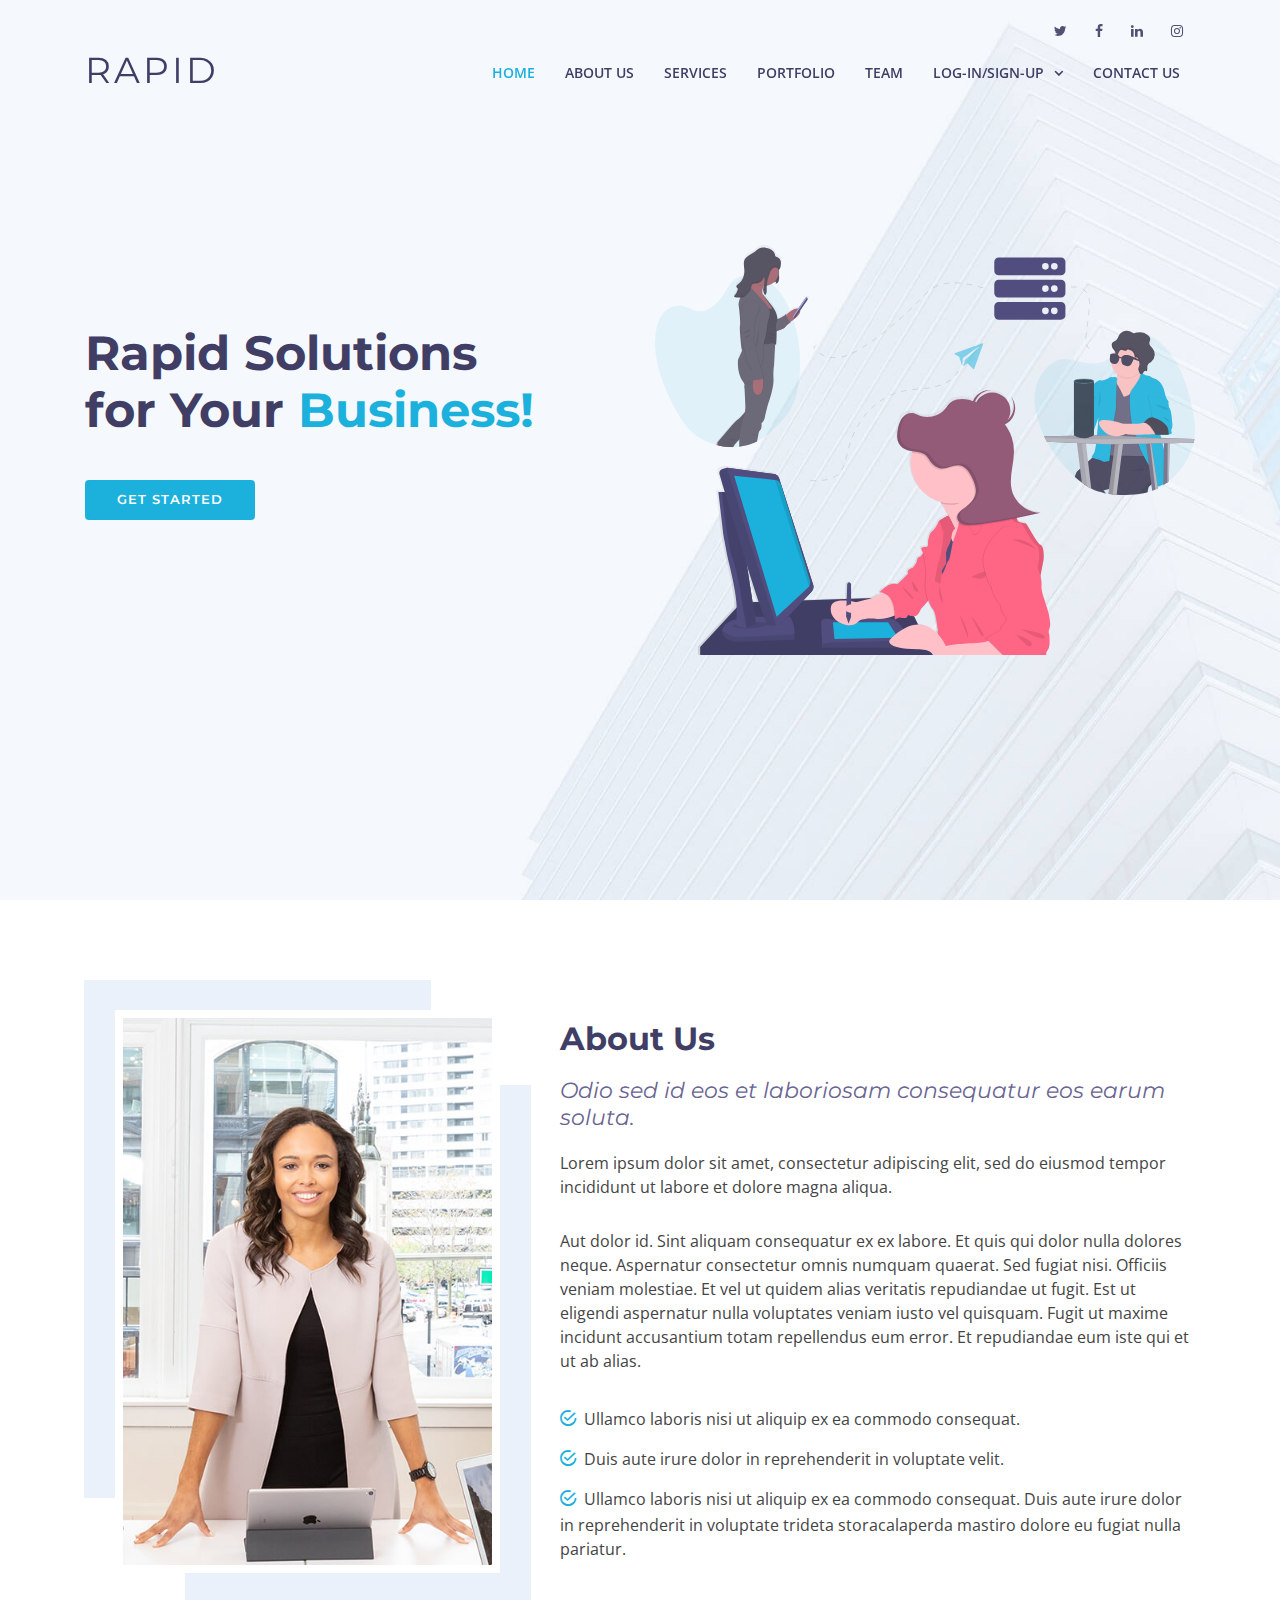
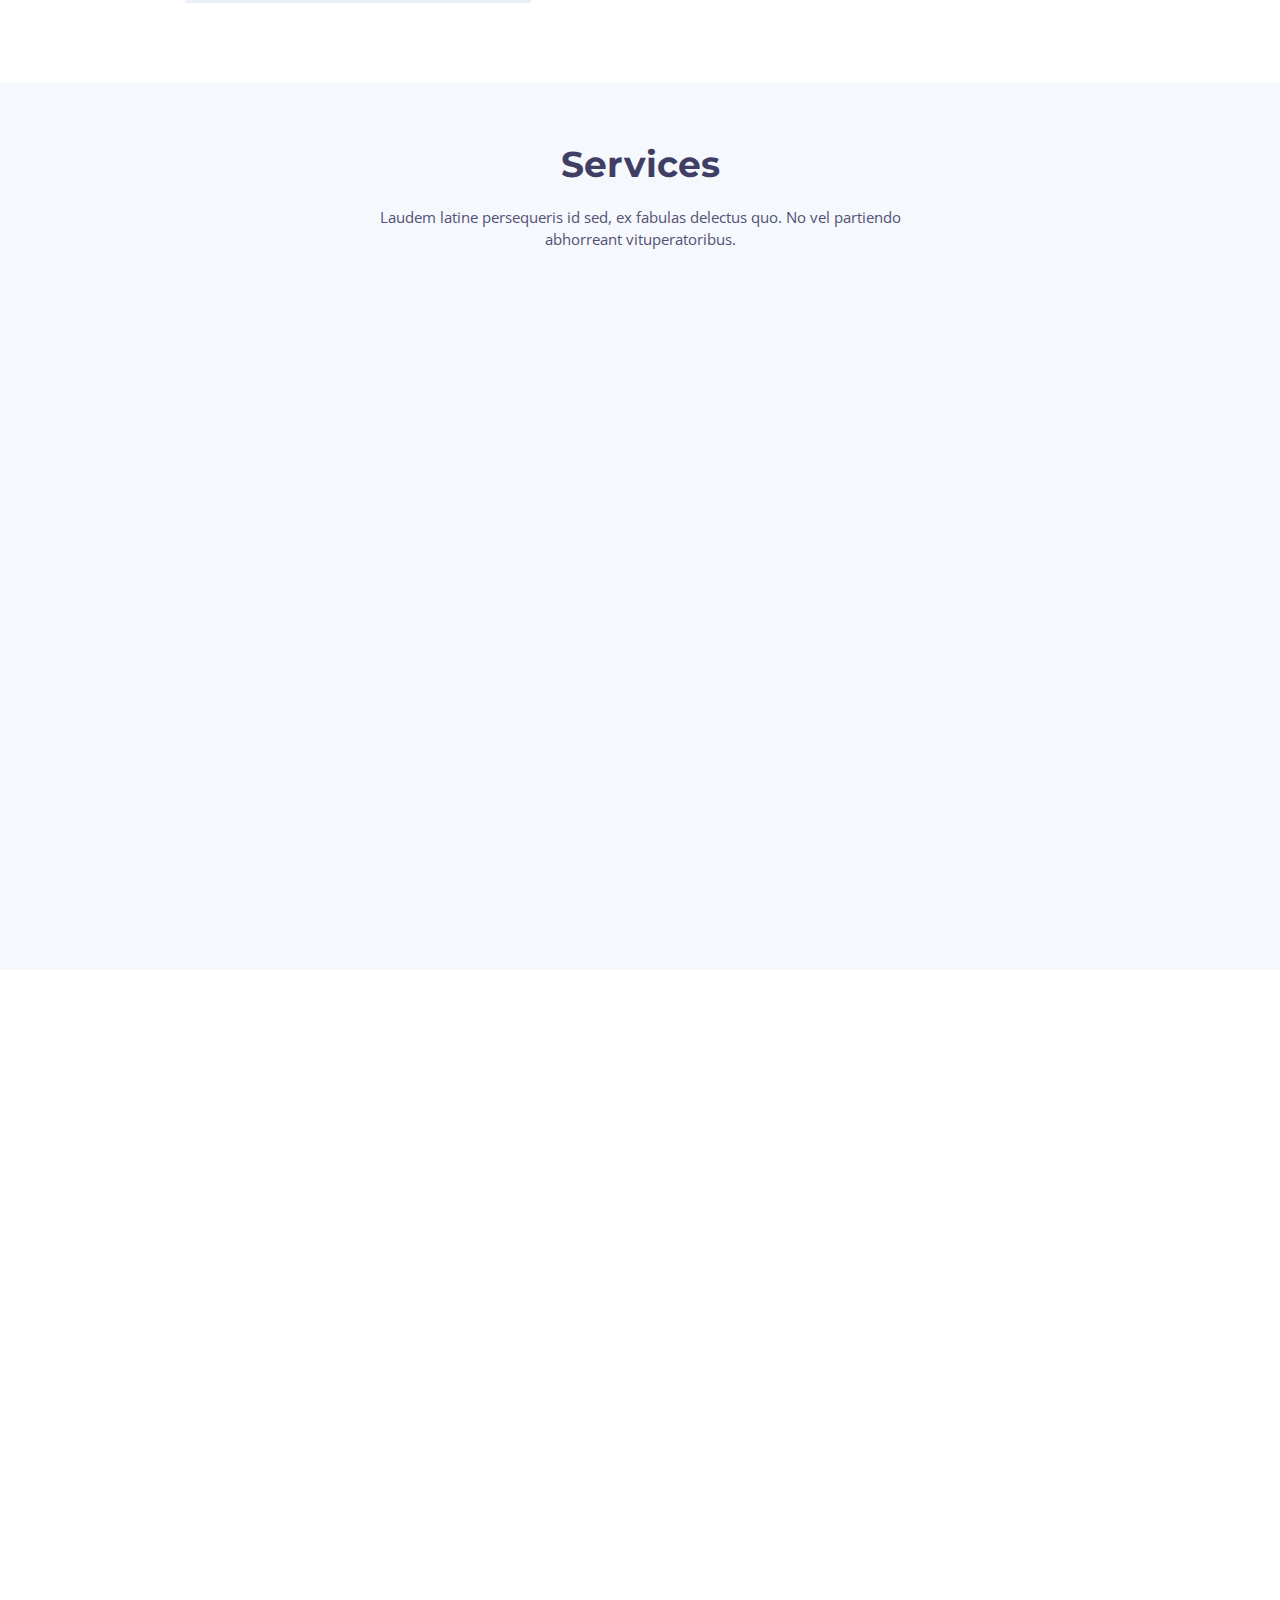
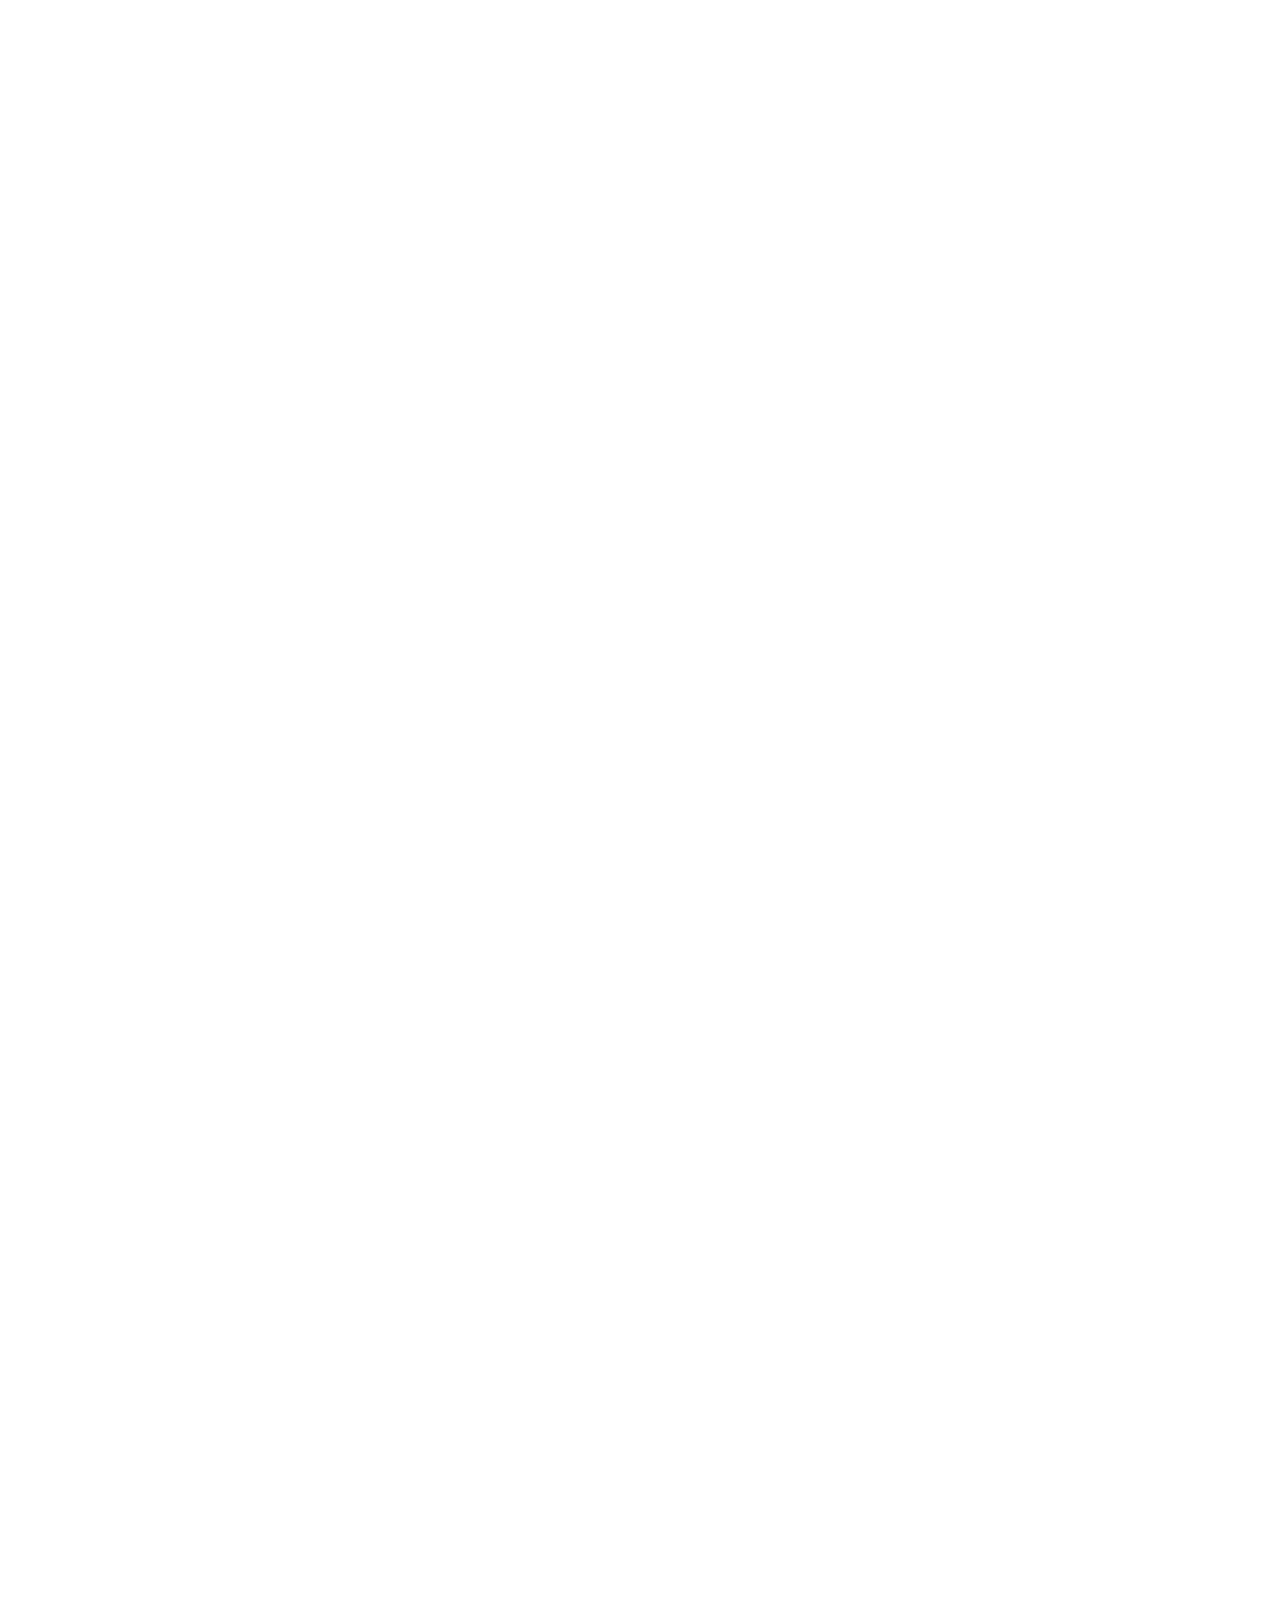
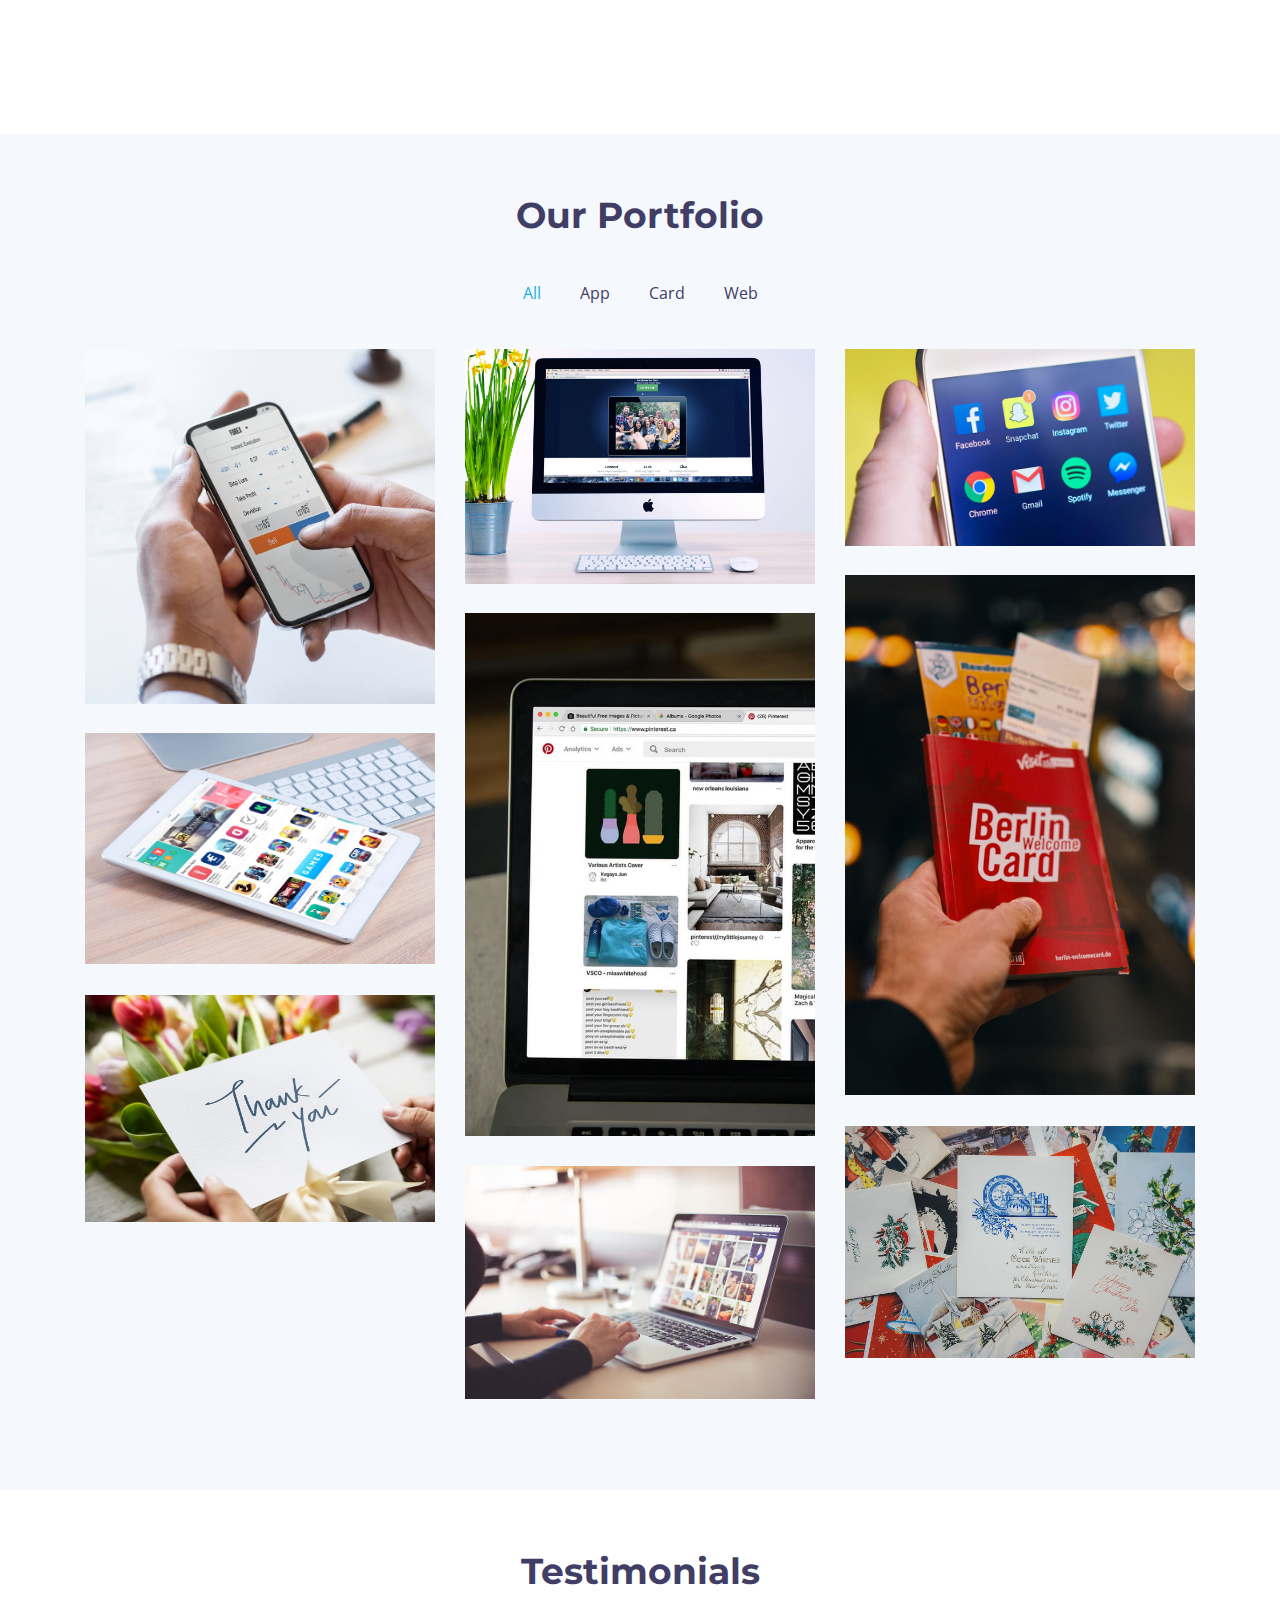
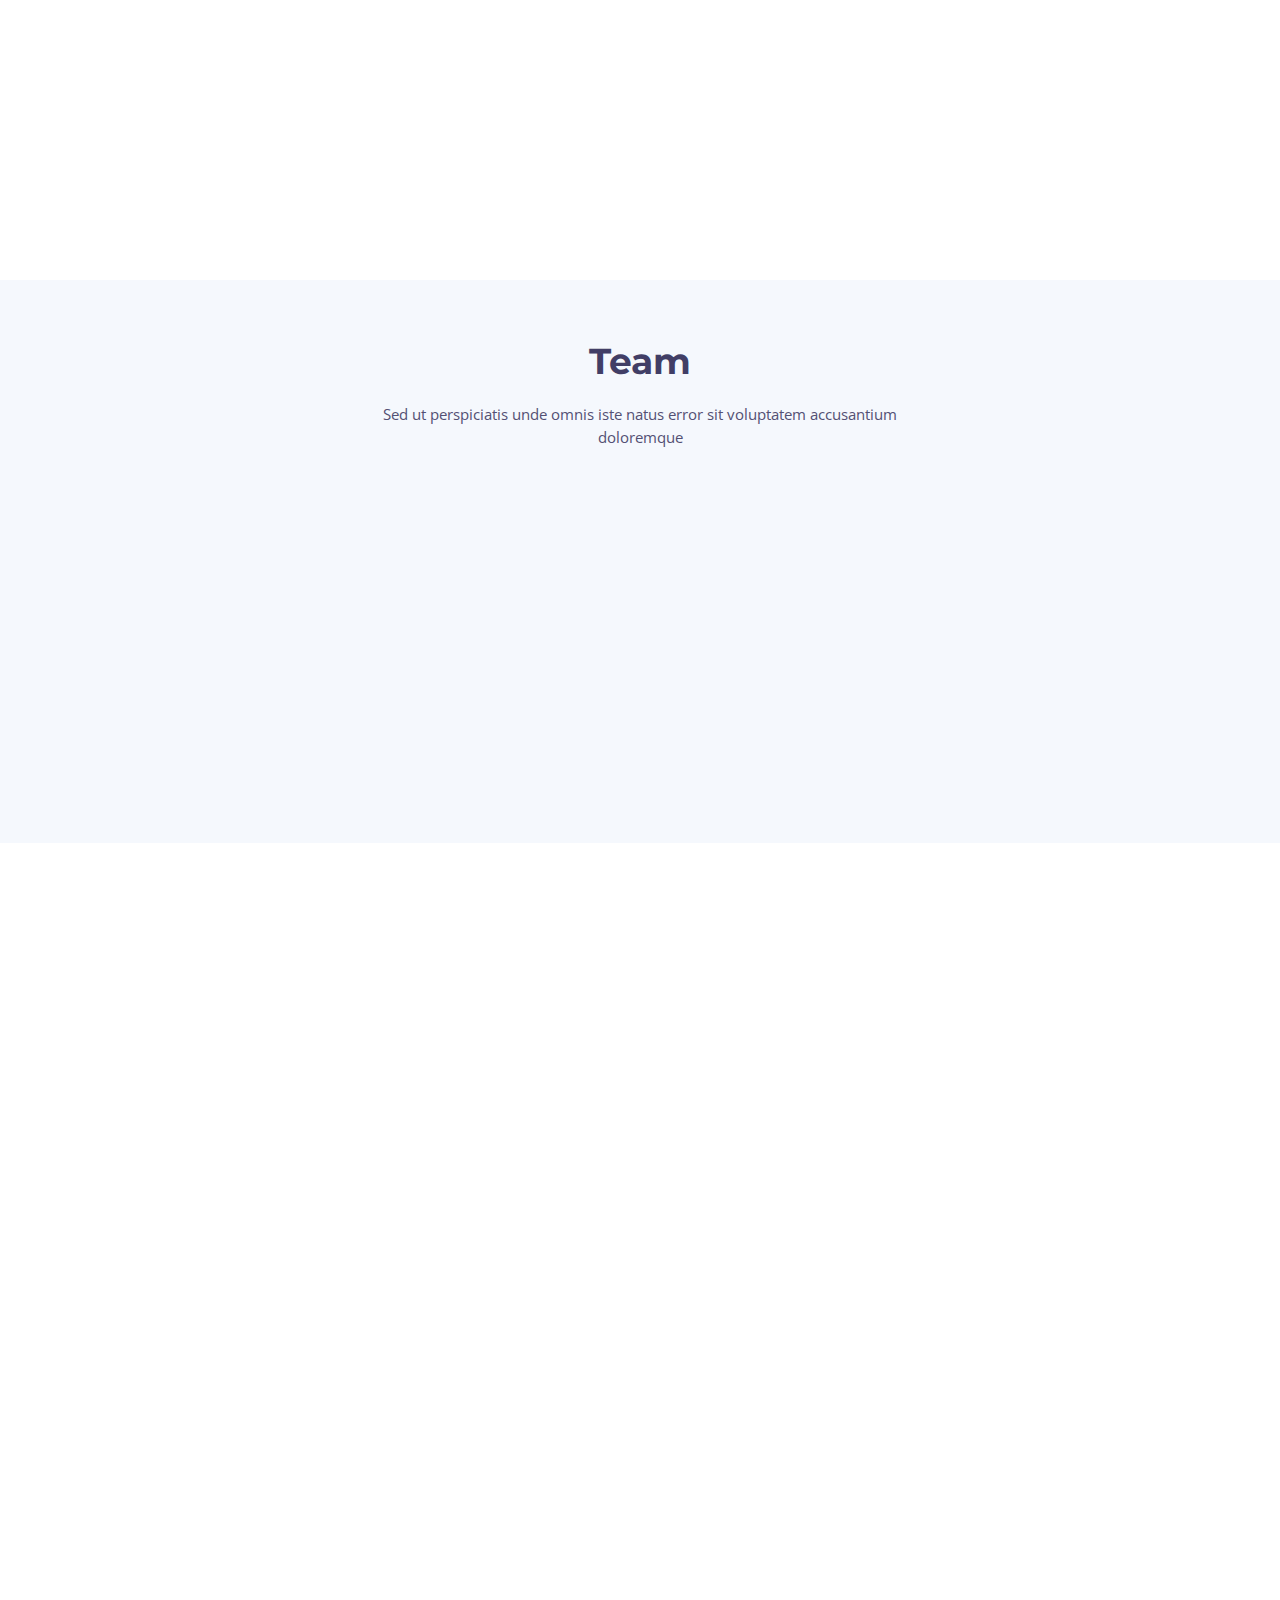
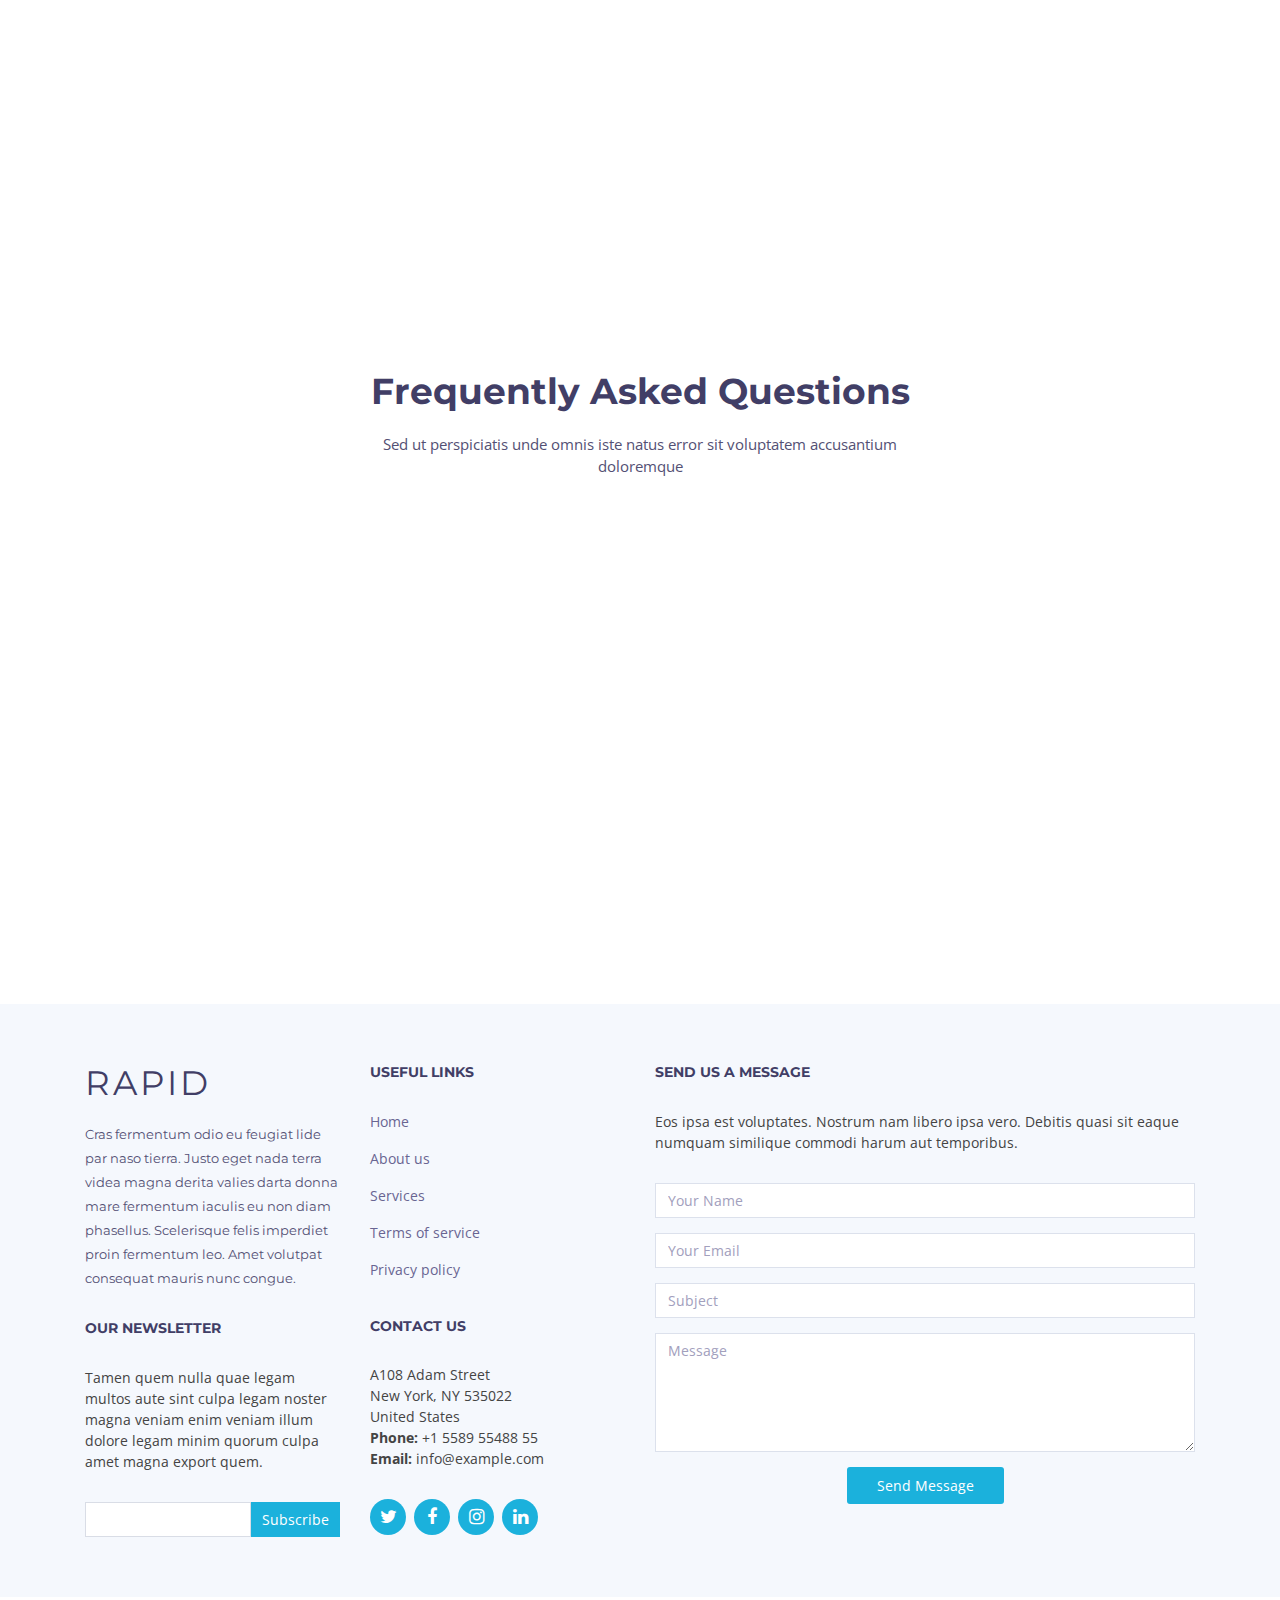
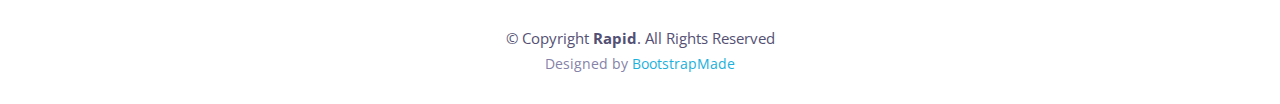
<file: Rapid/Rapid/index.html>
<!DOCTYPE html>
<html lang="en">
<head>
  <meta charset="utf-8">
  <title>Rapid Bootstrap Template</title>
  <meta content="width=device-width, initial-scale=1.0" name="viewport">
  <meta content="" name="keywords">
  <meta content="" name="description">

  <!-- Favicons -->
  <link href="img/favicon.png" rel="icon">
  <link href="img/apple-touch-icon.png" rel="apple-touch-icon">

  <!-- Google Fonts -->
  <link href="https://fonts.googleapis.com/css?family=Open+Sans:300,300i,400,400i,500,600,700,700i|Montserrat:300,400,500,600,700" rel="stylesheet">

  <!-- Bootstrap CSS File -->
  <link href="lib/bootstrap/css/bootstrap.min.css" rel="stylesheet">

  <!-- Libraries CSS Files -->
  <link href="lib/font-awesome/css/font-awesome.min.css" rel="stylesheet">
  <link href="lib/animate/animate.min.css" rel="stylesheet">
  <link href="lib/ionicons/css/ionicons.min.css" rel="stylesheet">
  <link href="lib/owlcarousel/assets/owl.carousel.min.css" rel="stylesheet">
  <link href="lib/lightbox/css/lightbox.min.css" rel="stylesheet">

  <!-- Main Stylesheet File -->
  <link href="css/style.css" rel="stylesheet">

  <!-- =======================================================
    Theme Name: Rapid
    Theme URL: https://bootstrapmade.com/rapid-multipurpose-bootstrap-business-template/
    Author: BootstrapMade.com
    License: https://bootstrapmade.com/license/
  ======================================================= -->
</head>

<body>
  <!--==========================
  Header
  ============================-->
  <header id="header">

    <div id="topbar">
      <div class="container">
        <div class="social-links">
          <a href="#" class="twitter"><i class="fa fa-twitter"></i></a>
          <a href="#" class="facebook"><i class="fa fa-facebook"></i></a>
          <a href="#" class="linkedin"><i class="fa fa-linkedin"></i></a>
          <a href="#" class="instagram"><i class="fa fa-instagram"></i></a>
        </div>
      </div>
    </div>

    <div class="container">

      <div class="logo float-left">
        <!-- Uncomment below if you prefer to use an image logo -->
        <h1 class="text-light"><a href="#intro" class="scrollto"><span>Rapid</span></a></h1>
        <!-- <a href="#header" class="scrollto"><img src="img/logo.png" alt="" class="img-fluid"></a> -->
      </div>

      <nav class="main-nav float-right d-none d-lg-block">
        <ul>
          <li class="active"><a href="#intro">Home</a></li>
          <li><a href="#about">About Us</a></li>
          <li><a href="#services">Services</a></li>
          <li><a href="#portfolio">Portfolio</a></li>
          <li><a href="#team">Team</a></li>
          <li class="drop-down"><a href="">Log-in/Sign-Up</a>
            <ul>
              <li><a href="#">Drop Down 1</a></li>
              <li class="drop-down"><a href="#">Drop Down 2</a>
                <ul>
                  <li><a href="#">Deep Drop Down 1</a></li>
                  <li><a href="#">Deep Drop Down 2</a></li>
                  <li><a href="#">Deep Drop Down 3</a></li>
                  <li><a href="#">Deep Drop Down 4</a></li>
                  <li><a href="#">Deep Drop Down 5</a></li>
                </ul>
              </li>
              <li><a href="#">Drop Down 3</a></li>
              <li><a href="#">Drop Down 4</a></li>
              <li><a href="#">Drop Down 5</a></li>
            </ul>
          </li>
          <li><a href="#footer">Contact Us</a></li>
        </ul>
      </nav><!-- .main-nav -->
      
    </div>
  </header><!-- #header -->

  <!--==========================
    Intro Section
  ============================-->
  <section id="intro" class="clearfix">
    <div class="container d-flex h-100">
      <div class="row justify-content-center align-self-center">
        <div class="col-md-6 intro-info order-md-first order-last">
          <h2>Rapid Solutions<br>for Your <span>Business!</span></h2>
          <div>
            <a href="#about" class="btn-get-started scrollto">Get Started</a>
          </div>
        </div>
  
        <div class="col-md-6 intro-img order-md-last order-first">
          <img src="img/intro-img.svg" alt="" class="img-fluid">
        </div>
      </div>

    </div>
  </section><!-- #intro -->

  <main id="main">

    <!--==========================
      About Us Section
    ============================-->
    <section id="about">

      <div class="container">
        <div class="row">

          <div class="col-lg-5 col-md-6">
            <div class="about-img">
              <img src="img/about-img.jpg" alt="">
            </div>
          </div>

          <div class="col-lg-7 col-md-6">
            <div class="about-content">
              <h2>About Us</h2>
              <h3>Odio sed id eos et laboriosam consequatur eos earum soluta.</h3>
              <p>Lorem ipsum dolor sit amet, consectetur adipiscing elit, sed do eiusmod tempor incididunt ut labore et dolore magna aliqua.</p>
              <p>Aut dolor id. Sint aliquam consequatur ex ex labore. Et quis qui dolor nulla dolores neque. Aspernatur consectetur omnis numquam quaerat. Sed fugiat nisi. Officiis veniam molestiae. Et vel ut quidem alias veritatis repudiandae ut fugit. Est ut eligendi aspernatur nulla voluptates veniam iusto vel quisquam. Fugit ut maxime incidunt accusantium totam repellendus eum error. Et repudiandae eum iste qui et ut ab alias.</p>
              <ul>
                <li><i class="ion-android-checkmark-circle"></i> Ullamco laboris nisi ut aliquip ex ea commodo consequat.</li>
                <li><i class="ion-android-checkmark-circle"></i> Duis aute irure dolor in reprehenderit in voluptate velit.</li>
                <li><i class="ion-android-checkmark-circle"></i> Ullamco laboris nisi ut aliquip ex ea commodo consequat. Duis aute irure dolor in reprehenderit in voluptate trideta storacalaperda mastiro dolore eu fugiat nulla pariatur.</li>
              </ul>
            </div>
          </div>
        </div>
      </div>

    </section><!-- #about -->


    <!--==========================
      Services Section
    ============================-->
    <section id="services" class="section-bg">
      <div class="container">

        <header class="section-header">
          <h3>Services</h3>
          <p>Laudem latine persequeris id sed, ex fabulas delectus quo. No vel partiendo abhorreant vituperatoribus.</p>
        </header>

        <div class="row">

          <div class="col-md-6 col-lg-4 wow bounceInUp" data-wow-duration="1.4s">
            <div class="box">
              <div class="icon" style="background: #fceef3;"><i class="ion-ios-analytics-outline" style="color: #ff689b;"></i></div>
              <h4 class="title"><a href="">Lorem Ipsum</a></h4>
              <p class="description">Voluptatum deleniti atque corrupti quos dolores et quas molestias excepturi sint occaecati cupiditate non provident</p>
            </div>
          </div>
          <div class="col-md-6 col-lg-4 wow bounceInUp" data-wow-duration="1.4s">
            <div class="box">
              <div class="icon" style="background: #fff0da;"><i class="ion-ios-bookmarks-outline" style="color: #e98e06;"></i></div>
              <h4 class="title"><a href="">Dolor Sitema</a></h4>
              <p class="description">Minim veniam, quis nostrud exercitation ullamco laboris nisi ut aliquip ex ea commodo consequat tarad limino ata</p>
            </div>
          </div>

          <div class="col-md-6 col-lg-4 wow bounceInUp" data-wow-delay="0.1s" data-wow-duration="1.4s">
            <div class="box">
              <div class="icon" style="background: #e6fdfc;"><i class="ion-ios-paper-outline" style="color: #3fcdc7;"></i></div>
              <h4 class="title"><a href="">Sed ut perspiciatis</a></h4>
              <p class="description">Duis aute irure dolor in reprehenderit in voluptate velit esse cillum dolore eu fugiat nulla pariatur</p>
            </div>
          </div>
          <div class="col-md-6 col-lg-4 wow bounceInUp" data-wow-delay="0.1s" data-wow-duration="1.4s">
            <div class="box">
              <div class="icon" style="background: #eafde7;"><i class="ion-ios-speedometer-outline" style="color:#41cf2e;"></i></div>
              <h4 class="title"><a href="">Magni Dolores</a></h4>
              <p class="description">Excepteur sint occaecat cupidatat non proident, sunt in culpa qui officia deserunt mollit anim id est laborum</p>
            </div>
          </div>

          <div class="col-md-6 col-lg-4 wow bounceInUp" data-wow-delay="0.2s" data-wow-duration="1.4s">
            <div class="box">
              <div class="icon" style="background: #e1eeff;"><i class="ion-ios-world-outline" style="color: #2282ff;"></i></div>
              <h4 class="title"><a href="">Nemo Enim</a></h4>
              <p class="description">At vero eos et accusamus et iusto odio dignissimos ducimus qui blanditiis praesentium voluptatum deleniti atque</p>
            </div>
          </div>
          <div class="col-md-6 col-lg-4 wow bounceInUp" data-wow-delay="0.2s" data-wow-duration="1.4s">
            <div class="box">
              <div class="icon" style="background: #ecebff;"><i class="ion-ios-clock-outline" style="color: #8660fe;"></i></div>
              <h4 class="title"><a href="">Eiusmod Tempor</a></h4>
              <p class="description">Et harum quidem rerum facilis est et expedita distinctio. Nam libero tempore, cum soluta nobis est eligendi</p>
            </div>
          </div>

        </div>

      </div>
    </section><!-- #services -->

    <!--==========================
      Why Us Section
    ============================-->
    <section id="why-us" class="wow fadeIn">
      <div class="container-fluid">
        
        <header class="section-header">
          <h3>Why choose us?</h3>
          <p>Laudem latine persequeris id sed, ex fabulas delectus quo. No vel partiendo abhorreant vituperatoribus.</p>
        </header>

        <div class="row">

          <div class="col-lg-6">
            <div class="why-us-img">
              <img src="img/why-us.jpg" alt="" class="img-fluid">
            </div>
          </div>

          <div class="col-lg-6">
            <div class="why-us-content">
              <p>Molestiae omnis numquam corrupti omnis itaque. Voluptatum quidem impedit. Odio dolorum exercitationem est error omnis repudiandae ad dolorum sit.</p>
              <p>
                Explicabo repellendus quia labore. Non optio quo ea ut ratione et quaerat. Porro facilis deleniti porro consequatur
                et temporibus. Labore est odio.

                Odio omnis saepe qui. Veniam eaque ipsum. Ea quia voluptatum quis explicabo sed nihil repellat..
              </p>

              <div class="features wow bounceInUp clearfix">
                <i class="fa fa-diamond" style="color: #f058dc;"></i>
                <h4>Corporis dolorem</h4>
                <p>Commodi quia voluptatum. Est cupiditate voluptas quaerat officiis ex alias dignissimos et ipsum. Soluta at enim modi ut incidunt dolor et.</p>
              </div>

              <div class="features wow bounceInUp clearfix">
                <i class="fa fa-object-group" style="color: #ffb774;"></i>
                <h4>Eum ut aspernatur</h4>
                <p>Molestias eius rerum iusto voluptas et ab cupiditate aut enim. Assumenda animi occaecati. Quo dolore fuga quasi autem aliquid ipsum odit. Perferendis doloremque iure nulla aut.</p>
              </div>
              
              <div class="features wow bounceInUp clearfix">
                <i class="fa fa-language" style="color: #589af1;"></i>
                <h4>Voluptates dolores</h4>
                <p>Voluptates nihil et quis omnis et eaque omnis sint aut. Ducimus dolorum aspernatur. Totam dolores ut enim ullam voluptas distinctio aut.</p>
              </div>
              
            </div>

          </div>

        </div>

      </div>

      <div class="container">
        <div class="row counters">

          <div class="col-lg-3 col-6 text-center">
            <span data-toggle="counter-up">274</span>
            <p>Clients</p>
          </div>

          <div class="col-lg-3 col-6 text-center">
            <span data-toggle="counter-up">421</span>
            <p>Projects</p>
          </div>

          <div class="col-lg-3 col-6 text-center">
            <span data-toggle="counter-up">1,364</span>
            <p>Hours Of Support</p>
          </div>

          <div class="col-lg-3 col-6 text-center">
            <span data-toggle="counter-up">18</span>
            <p>Hard Workers</p>
          </div>
  
        </div>

      </div>
    </section>

    <!--==========================
      Call To Action Section
    ============================-->
    <section id="call-to-action" class="wow fadeInUp">
      <div class="container">
        <div class="row">
          <div class="col-lg-9 text-center text-lg-left">
            <h3 class="cta-title">Call To Action</h3>
            <p class="cta-text"> Duis aute irure dolor in reprehenderit in voluptate velit esse cillum dolore eu fugiat nulla pariatur. Excepteur sint occaecat cupidatat non proident, sunt in culpa qui officia deserunt mollit anim id est laborum.</p>
          </div>
          <div class="col-lg-3 cta-btn-container text-center">
            <a class="cta-btn align-middle" href="#">Call To Action</a>
          </div>
        </div>

      </div>
    </section><!-- #call-to-action -->

    <!--==========================
      Features Section
    ============================-->
    <section id="features">
      <div class="container">

        <div class="row feature-item">
          <div class="col-lg-6 wow fadeInUp">
            <img src="img/features-1.svg" class="img-fluid" alt="">
          </div>
          <div class="col-lg-6 wow fadeInUp pt-5 pt-lg-0">
            <h4>Voluptatem dignissimos provident quasi corporis voluptates sit assumenda.</h4>
            <p>
              Ipsum in aspernatur ut possimus sint. Quia omnis est occaecati possimus ea. Quas molestiae perspiciatis occaecati qui rerum. Deleniti quod porro sed quisquam saepe. Numquam mollitia recusandae non ad at et a.
            </p>
            <p>
              Ad vitae recusandae odit possimus. Quaerat cum ipsum corrupti. Odit qui asperiores ea corporis deserunt veritatis quidem expedita perferendis. Qui rerum eligendi ex doloribus quia sit. Porro rerum eum eum.
            </p>
          </div>
        </div>

        <div class="row feature-item mt-5 pt-5">
          <div class="col-lg-6 wow fadeInUp order-1 order-lg-2">
            <img src="img/features-2.svg" class="img-fluid" alt="">
          </div>

          <div class="col-lg-6 wow fadeInUp pt-4 pt-lg-0 order-2 order-lg-1">
            <h4>Neque saepe temporibus repellat ea ipsum et. Id vel et quia tempora facere reprehenderit.</h4>
            <p>
             Delectus alias ut incidunt delectus nam placeat in consequatur. Sed cupiditate quia ea quis. Voluptas nemo qui aut distinctio. Cumque fugit earum est quam officiis numquam. Ducimus corporis autem at blanditiis beatae incidunt sunt. 
            </p>
            <p>
              Voluptas saepe natus quidem blanditiis. Non sunt impedit voluptas mollitia beatae. Qui esse molestias. Laudantium libero nisi vitae debitis. Dolorem cupiditate est perferendis iusto.
            </p>
            <p>
              Eum quia in. Magni quas ipsum a. Quis ex voluptatem inventore sint quia modi. Numquam est aut fuga mollitia exercitationem nam accusantium provident quia.
            </p>
          </div>
          
        </div>

      </div>
    </section><!-- #about -->

    <!--==========================
      Portfolio Section
    ============================-->
    <section id="portfolio" class="section-bg">
      <div class="container">

        <header class="section-header">
          <h3 class="section-title">Our Portfolio</h3>
        </header>

        <div class="row">
          <div class="col-lg-12">
            <ul id="portfolio-flters">
              <li data-filter="*" class="filter-active">All</li>
              <li data-filter=".filter-app">App</li>
              <li data-filter=".filter-card">Card</li>
              <li data-filter=".filter-web">Web</li>
            </ul>
          </div>
        </div>

        <div class="row portfolio-container">

          <div class="col-lg-4 col-md-6 portfolio-item filter-app">
            <div class="portfolio-wrap">
              <img src="img/portfolio/app1.jpg" class="img-fluid" alt="">
              <div class="portfolio-info">
                <h4><a href="#">App 1</a></h4>
                <p>App</p>
                <div>
                  <a href="img/portfolio/app1.jpg" data-lightbox="portfolio" data-title="App 1" class="link-preview" title="Preview"><i class="ion ion-eye"></i></a>
                  <a href="#" class="link-details" title="More Details"><i class="ion ion-android-open"></i></a>
                </div>
              </div>
            </div>
          </div>

          <div class="col-lg-4 col-md-6 portfolio-item filter-web" data-wow-delay="0.1s">
            <div class="portfolio-wrap">
              <img src="img/portfolio/web3.jpg" class="img-fluid" alt="">
              <div class="portfolio-info">
                <h4><a href="#">Web 3</a></h4>
                <p>Web</p>
                <div>
                  <a href="img/portfolio/web3.jpg" class="link-preview" data-lightbox="portfolio" data-title="Web 3" title="Preview"><i class="ion ion-eye"></i></a>
                  <a href="#" class="link-details" title="More Details"><i class="ion ion-android-open"></i></a>
                </div>
              </div>
            </div>
          </div>

          <div class="col-lg-4 col-md-6 portfolio-item filter-app" data-wow-delay="0.2s">
            <div class="portfolio-wrap">
              <img src="img/portfolio/app2.jpg" class="img-fluid" alt="">
              <div class="portfolio-info">
                <h4><a href="#">App 2</a></h4>
                <p>App</p>
                <div>
                  <a href="img/portfolio/app2.jpg" class="link-preview" data-lightbox="portfolio" data-title="App 2" title="Preview"><i class="ion ion-eye"></i></a>
                  <a href="#" class="link-details" title="More Details"><i class="ion ion-android-open"></i></a>
                </div>
              </div>
            </div>
          </div>

          <div class="col-lg-4 col-md-6 portfolio-item filter-card">
            <div class="portfolio-wrap">
              <img src="img/portfolio/card2.jpg" class="img-fluid" alt="">
              <div class="portfolio-info">
                <h4><a href="#">Card 2</a></h4>
                <p>Card</p>
                <div>
                  <a href="img/portfolio/card2.jpg" class="link-preview" data-lightbox="portfolio" data-title="Card 2" title="Preview"><i class="ion ion-eye"></i></a>
                  <a href="#" class="link-details" title="More Details"><i class="ion ion-android-open"></i></a>
                </div>
              </div>
            </div>
          </div>

          <div class="col-lg-4 col-md-6 portfolio-item filter-web" data-wow-delay="0.1s">
            <div class="portfolio-wrap">
              <img src="img/portfolio/web2.jpg" class="img-fluid" alt="">
              <div class="portfolio-info">
                <h4><a href="#">Web 2</a></h4>
                <p>Web</p>
                <div>
                  <a href="img/portfolio/web2.jpg" class="link-preview" data-lightbox="portfolio" data-title="Web 2" title="Preview"><i class="ion ion-eye"></i></a>
                  <a href="#" class="link-details" title="More Details"><i class="ion ion-android-open"></i></a>
                </div>
              </div>
            </div>
          </div>

          <div class="col-lg-4 col-md-6 portfolio-item filter-app" data-wow-delay="0.2s">
            <div class="portfolio-wrap">
              <img src="img/portfolio/app3.jpg" class="img-fluid" alt="">
              <div class="portfolio-info">
                <h4><a href="#">App 3</a></h4>
                <p>App</p>
                <div>
                  <a href="img/portfolio/app3.jpg" class="link-preview" data-lightbox="portfolio" data-title="App 3" title="Preview"><i class="ion ion-eye"></i></a>
                  <a href="#" class="link-details" title="More Details"><i class="ion ion-android-open"></i></a>
                </div>
              </div>
            </div>
          </div>

          <div class="col-lg-4 col-md-6 portfolio-item filter-card">
            <div class="portfolio-wrap">
              <img src="img/portfolio/card1.jpg" class="img-fluid" alt="">
              <div class="portfolio-info">
                <h4><a href="#">Card 1</a></h4>
                <p>Card</p>
                <div>
                  <a href="img/portfolio/card1.jpg" class="link-preview" data-lightbox="portfolio" data-title="Card 1" title="Preview"><i class="ion ion-eye"></i></a>
                  <a href="#" class="link-details" title="More Details"><i class="ion ion-android-open"></i></a>
                </div>
              </div>
            </div>
          </div>

          <div class="col-lg-4 col-md-6 portfolio-item filter-card" data-wow-delay="0.1s">
            <div class="portfolio-wrap">
              <img src="img/portfolio/card3.jpg" class="img-fluid" alt="">
              <div class="portfolio-info">
                <h4><a href="#">Card 3</a></h4>
                <p>Card</p>
                <div>
                  <a href="img/portfolio/card3.jpg" class="link-preview" data-lightbox="portfolio" data-title="Card 3" title="Preview"><i class="ion ion-eye"></i></a>
                  <a href="#" class="link-details" title="More Details"><i class="ion ion-android-open"></i></a>
                </div>
              </div>
            </div>
          </div>

          <div class="col-lg-4 col-md-6 portfolio-item filter-web" data-wow-delay="0.2s">
            <div class="portfolio-wrap">
              <img src="img/portfolio/web1.jpg" class="img-fluid" alt="">
              <div class="portfolio-info">
                <h4><a href="#">Web 1</a></h4>
                <p>Web</p>
                <div>
                  <a href="img/portfolio/web1.jpg" class="link-preview" data-lightbox="portfolio" data-title="Web 1" title="Preview"><i class="ion ion-eye"></i></a>
                  <a href="#" class="link-details" title="More Details"><i class="ion ion-android-open"></i></a>
                </div>
              </div>
            </div>
          </div>

        </div>

      </div>
    </section><!-- #portfolio -->

    <!--==========================
      Clients Section
    ============================-->
    <section id="testimonials">
      <div class="container">

        <header class="section-header">
          <h3>Testimonials</h3>
        </header>

        <div class="row justify-content-center">
          <div class="col-lg-8">

            <div class="owl-carousel testimonials-carousel wow fadeInUp">
    
              <div class="testimonial-item">
                <img src="img/testimonial-1.jpg" class="testimonial-img" alt="">
                <h3>Saul Goodman</h3>
                <h4>Ceo &amp; Founder</h4>
                <p>
                  Proin iaculis purus consequat sem cure digni ssim donec porttitora entum suscipit rhoncus. Accusantium quam, ultricies eget id, aliquam eget nibh et. Maecen aliquam, risus at semper.
                </p>
              </div>
    
              <div class="testimonial-item">
                <img src="img/testimonial-2.jpg" class="testimonial-img" alt="">
                <h3>Sara Wilsson</h3>
                <h4>Designer</h4>
                <p>
                  Export tempor illum tamen malis malis eram quae irure esse labore quem cillum quid cillum eram malis quorum velit fore eram velit sunt aliqua noster fugiat irure amet legam anim culpa.
                </p>
              </div>
    
              <div class="testimonial-item">
                <img src="img/testimonial-3.jpg" class="testimonial-img" alt="">
                <h3>Jena Karlis</h3>
                <h4>Store Owner</h4>
                <p>
                  Enim nisi quem export duis labore cillum quae magna enim sint quorum nulla quem veniam duis minim tempor labore quem eram duis noster aute amet eram fore quis sint minim.
                </p>
              </div>
    
              <div class="testimonial-item">
                <img src="img/testimonial-4.jpg" class="testimonial-img" alt="">
                <h3>Matt Brandon</h3>
                <h4>Freelancer</h4>
                <p>
                  Fugiat enim eram quae cillum dolore dolor amet nulla culpa multos export minim fugiat minim velit minim dolor enim duis veniam ipsum anim magna sunt elit fore quem dolore labore illum veniam.
                </p>
              </div>

            </div>

          </div>
        </div>


      </div>
    </section><!-- #testimonials -->

    <!--==========================
      Team Section
    ============================-->
    <section id="team" class="section-bg">
      <div class="container">
        <div class="section-header">
          <h3>Team</h3>
          <p>Sed ut perspiciatis unde omnis iste natus error sit voluptatem accusantium doloremque</p>
        </div>

        <div class="row">

          <div class="col-lg-3 col-md-6 wow fadeInUp">
            <div class="member">
              <img src="img/team-1.jpg" class="img-fluid" alt="">
              <div class="member-info">
                <div class="member-info-content">
                  <h4>Walter White</h4>
                  <span>Chief Executive Officer</span>
                  <div class="social">
                    <a href=""><i class="fa fa-twitter"></i></a>
                    <a href=""><i class="fa fa-facebook"></i></a>
                    <a href=""><i class="fa fa-google-plus"></i></a>
                    <a href=""><i class="fa fa-linkedin"></i></a>
                  </div>
                </div>
              </div>
            </div>
          </div>

          <div class="col-lg-3 col-md-6 wow fadeInUp" data-wow-delay="0.1s">
            <div class="member">
              <img src="img/team-2.jpg" class="img-fluid" alt="">
              <div class="member-info">
                <div class="member-info-content">
                  <h4>Sarah Jhonson</h4>
                  <span>Product Manager</span>
                  <div class="social">
                    <a href=""><i class="fa fa-twitter"></i></a>
                    <a href=""><i class="fa fa-facebook"></i></a>
                    <a href=""><i class="fa fa-google-plus"></i></a>
                    <a href=""><i class="fa fa-linkedin"></i></a>
                  </div>
                </div>
              </div>
            </div>
          </div>

          <div class="col-lg-3 col-md-6 wow fadeInUp" data-wow-delay="0.2s">
            <div class="member">
              <img src="img/team-3.jpg" class="img-fluid" alt="">
              <div class="member-info">
                <div class="member-info-content">
                  <h4>William Anderson</h4>
                  <span>CTO</span>
                  <div class="social">
                    <a href=""><i class="fa fa-twitter"></i></a>
                    <a href=""><i class="fa fa-facebook"></i></a>
                    <a href=""><i class="fa fa-google-plus"></i></a>
                    <a href=""><i class="fa fa-linkedin"></i></a>
                  </div>
                </div>
              </div>
            </div>
          </div>

          <div class="col-lg-3 col-md-6 wow fadeInUp" data-wow-delay="0.3s">
            <div class="member">
              <img src="img/team-4.jpg" class="img-fluid" alt="">
              <div class="member-info">
                <div class="member-info-content">
                  <h4>Amanda Jepson</h4>
                  <span>Accountant</span>
                  <div class="social">
                    <a href=""><i class="fa fa-twitter"></i></a>
                    <a href=""><i class="fa fa-facebook"></i></a>
                    <a href=""><i class="fa fa-google-plus"></i></a>
                    <a href=""><i class="fa fa-linkedin"></i></a>
                  </div>
                </div>
              </div>
            </div>
          </div>

        </div>

      </div>
    </section><!-- #team -->

    <!--==========================
      Clients Section
    ============================-->
    <section id="clients" class="wow fadeInUp">
      <div class="container">

        <header class="section-header">
          <h3>Our Clients</h3>
        </header>

        <div class="owl-carousel clients-carousel">
          <img src="img/clients/client-1.png" alt="">
          <img src="img/clients/client-2.png" alt="">
          <img src="img/clients/client-3.png" alt="">
          <img src="img/clients/client-4.png" alt="">
          <img src="img/clients/client-5.png" alt="">
          <img src="img/clients/client-6.png" alt="">
          <img src="img/clients/client-7.png" alt="">
          <img src="img/clients/client-8.png" alt="">
        </div>

      </div>
    </section><!-- #clients -->


    <!--==========================
      Pricing Section
    ============================-->
    <section id="pricing" class="wow fadeInUp section-bg">

      <div class="container">

        <header class="section-header">
          <h3>Pricing</h3>
          <p>Sed ut perspiciatis unde omnis iste natus error sit voluptatem accusantium doloremque</p>
        </header>

        <div class="row flex-items-xs-middle flex-items-xs-center">
      
          <!-- Basic Plan  -->
          <div class="col-xs-12 col-lg-4">
            <div class="card">
              <div class="card-header">
                <h3><span class="currency">$</span>19<span class="period">/month</span></h3>
              </div>
              <div class="card-block">
                <h4 class="card-title"> 
                  Basic Plan
                </h4>
                <ul class="list-group">
                  <li class="list-group-item">Odio animi voluptates</li>
                  <li class="list-group-item">Inventore quisquam et</li>
                  <li class="list-group-item">Et perspiciatis suscipit</li>
                  <li class="list-group-item">24/7 Support System</li>
                </ul>
                <a href="#" class="btn">Choose Plan</a>
              </div>
            </div>
          </div>
      
          <!-- Regular Plan  -->
          <div class="col-xs-12 col-lg-4">
            <div class="card">
              <div class="card-header">
                <h3><span class="currency">$</span>29<span class="period">/month</span></h3>
              </div>
              <div class="card-block">
                <h4 class="card-title"> 
                  Regular Plan
                </h4>
                <ul class="list-group">
                  <li class="list-group-item">Odio animi voluptates</li>
                  <li class="list-group-item">Inventore quisquam et</li>
                  <li class="list-group-item">Et perspiciatis suscipit</li>
                  <li class="list-group-item">24/7 Support System</li>
                </ul>
                <a href="#" class="btn">Choose Plan</a>
              </div>
            </div>
          </div>
      
          <!-- Premium Plan  -->
          <div class="col-xs-12 col-lg-4">
            <div class="card">
              <div class="card-header">
                <h3><span class="currency">$</span>39<span class="period">/month</span></h3>
              </div>
              <div class="card-block">
                <h4 class="card-title"> 
                  Premium Plan
                </h4>
                <ul class="list-group">
                  <li class="list-group-item">Odio animi voluptates</li>
                  <li class="list-group-item">Inventore quisquam et</li>
                  <li class="list-group-item">Et perspiciatis suscipit</li>
                  <li class="list-group-item">24/7 Support System</li>
                </ul>
                <a href="#" class="btn">Choose Plan</a>
              </div>
            </div>
          </div>
      
        </div>
      </div>

    </section><!-- #pricing -->

    <!--==========================
      Frequently Asked Questions Section
    ============================-->
    <section id="faq">
      <div class="container">
        <header class="section-header">
          <h3>Frequently Asked Questions</h3>
          <p>Sed ut perspiciatis unde omnis iste natus error sit voluptatem accusantium doloremque</p>
        </header>

        <ul id="faq-list" class="wow fadeInUp">
          <li>
            <a data-toggle="collapse" class="collapsed" href="#faq1">Non consectetur a erat nam at lectus urna duis? <i class="ion-android-remove"></i></a>
            <div id="faq1" class="collapse" data-parent="#faq-list">
              <p>
                Feugiat pretium nibh ipsum consequat. Tempus iaculis urna id volutpat lacus laoreet non curabitur gravida. Venenatis lectus magna fringilla urna porttitor rhoncus dolor purus non.
              </p>
            </div>
          </li>

          <li>
            <a data-toggle="collapse" href="#faq2" class="collapsed">Feugiat scelerisque varius morbi enim nunc faucibus a pellentesque? <i class="ion-android-remove"></i></a>
            <div id="faq2" class="collapse" data-parent="#faq-list">
              <p>
                Dolor sit amet consectetur adipiscing elit pellentesque habitant morbi. Id interdum velit laoreet id donec ultrices. Fringilla phasellus faucibus scelerisque eleifend donec pretium. Est pellentesque elit ullamcorper dignissim. Mauris ultrices eros in cursus turpis massa tincidunt dui.
              </p>
            </div>
          </li>

          <li>
            <a data-toggle="collapse" href="#faq3" class="collapsed">Dolor sit amet consectetur adipiscing elit pellentesque habitant morbi? <i class="ion-android-remove"></i></a>
            <div id="faq3" class="collapse" data-parent="#faq-list">
              <p>
                Eleifend mi in nulla posuere sollicitudin aliquam ultrices sagittis orci. Faucibus pulvinar elementum integer enim. Sem nulla pharetra diam sit amet nisl suscipit. Rutrum tellus pellentesque eu tincidunt. Lectus urna duis convallis convallis tellus. Urna molestie at elementum eu facilisis sed odio morbi quis
              </p>
            </div>
          </li>

          <li>
            <a data-toggle="collapse" href="#faq4" class="collapsed">Ac odio tempor orci dapibus. Aliquam eleifend mi in nulla? <i class="ion-android-remove"></i></a>
            <div id="faq4" class="collapse" data-parent="#faq-list">
              <p>
                Dolor sit amet consectetur adipiscing elit pellentesque habitant morbi. Id interdum velit laoreet id donec ultrices. Fringilla phasellus faucibus scelerisque eleifend donec pretium. Est pellentesque elit ullamcorper dignissim. Mauris ultrices eros in cursus turpis massa tincidunt dui.
              </p>
            </div>
          </li>

          <li>
            <a data-toggle="collapse" href="#faq5" class="collapsed">Tempus quam pellentesque nec nam aliquam sem et tortor consequat? <i class="ion-android-remove"></i></a>
            <div id="faq5" class="collapse" data-parent="#faq-list">
              <p>
                Molestie a iaculis at erat pellentesque adipiscing commodo. Dignissim suspendisse in est ante in. Nunc vel risus commodo viverra maecenas accumsan. Sit amet nisl suscipit adipiscing bibendum est. Purus gravida quis blandit turpis cursus in
              </p>
            </div>
          </li>

          <li>
            <a data-toggle="collapse" href="#faq6" class="collapsed">Tortor vitae purus faucibus ornare. Varius vel pharetra vel turpis nunc eget lorem dolor? <i class="ion-android-remove"></i></a>
            <div id="faq6" class="collapse" data-parent="#faq-list">
              <p>
                Laoreet sit amet cursus sit amet dictum sit amet justo. Mauris vitae ultricies leo integer malesuada nunc vel. Tincidunt eget nullam non nisi est sit amet. Turpis nunc eget lorem dolor sed. Ut venenatis tellus in metus vulputate eu scelerisque. Pellentesque diam volutpat commodo sed egestas egestas fringilla phasellus faucibus. Nibh tellus molestie nunc non blandit massa enim nec.
              </p>
            </div>
          </li>

        </ul>

      </div>
    </section><!-- #faq -->

  </main>

  <!--==========================
    Footer
  ============================-->
  <footer id="footer" class="section-bg">
    <div class="footer-top">
      <div class="container">

        <div class="row">

          <div class="col-lg-6">

            <div class="row">

                <div class="col-sm-6">

                  <div class="footer-info">
                    <h3>Rapid</h3>
                    <p>Cras fermentum odio eu feugiat lide par naso tierra. Justo eget nada terra videa magna derita valies darta donna mare fermentum iaculis eu non diam phasellus. Scelerisque felis imperdiet proin fermentum leo. Amet volutpat consequat mauris nunc congue.</p>
                  </div>

                  <div class="footer-newsletter">
                    <h4>Our Newsletter</h4>
                    <p>Tamen quem nulla quae legam multos aute sint culpa legam noster magna veniam enim veniam illum dolore legam minim quorum culpa amet magna export quem.</p>
                    <form action="" method="post">
                      <input type="email" name="email"><input type="submit"  value="Subscribe">
                    </form>
                  </div>

                </div>

                <div class="col-sm-6">
                  <div class="footer-links">
                    <h4>Useful Links</h4>
                    <ul>
                      <li><a href="#">Home</a></li>
                      <li><a href="#">About us</a></li>
                      <li><a href="#">Services</a></li>
                      <li><a href="#">Terms of service</a></li>
                      <li><a href="#">Privacy policy</a></li>
                    </ul>
                  </div>

                  <div class="footer-links">
                    <h4>Contact Us</h4>
                    <p>
                      A108 Adam Street <br>
                      New York, NY 535022<br>
                      United States <br>
                      <strong>Phone:</strong> +1 5589 55488 55<br>
                      <strong>Email:</strong> info@example.com<br>
                    </p>
                  </div>

                  <div class="social-links">
                    <a href="#" class="twitter"><i class="fa fa-twitter"></i></a>
                    <a href="#" class="facebook"><i class="fa fa-facebook"></i></a>
                    <a href="#" class="instagram"><i class="fa fa-instagram"></i></a>
                    <a href="#" class="linkedin"><i class="fa fa-linkedin"></i></a>
                  </div>

                </div>

            </div>

          </div>

          <div class="col-lg-6">

            <div class="form">
              
              <h4>Send us a message</h4>
              <p>Eos ipsa est voluptates. Nostrum nam libero ipsa vero. Debitis quasi sit eaque numquam similique commodi harum aut temporibus.</p>
              <form action="" method="post" role="form" class="contactForm">
                <div class="form-group">
                  <input type="text" name="name" class="form-control" id="name" placeholder="Your Name" data-rule="minlen:4" data-msg="Please enter at least 4 chars" />
                  <div class="validation"></div>
                </div>
                <div class="form-group">
                  <input type="email" class="form-control" name="email" id="email" placeholder="Your Email" data-rule="email" data-msg="Please enter a valid email" />
                  <div class="validation"></div>
                </div>
                <div class="form-group">
                  <input type="text" class="form-control" name="subject" id="subject" placeholder="Subject" data-rule="minlen:4" data-msg="Please enter at least 8 chars of subject" />
                  <div class="validation"></div>
                </div>
                <div class="form-group">
                  <textarea class="form-control" name="message" rows="5" data-rule="required" data-msg="Please write something for us" placeholder="Message"></textarea>
                  <div class="validation"></div>
                </div>

                <div id="sendmessage">Your message has been sent. Thank you!</div>
                <div id="errormessage"></div>

                <div class="text-center"><button type="submit" title="Send Message">Send Message</button></div>
              </form>
            </div>

          </div>

          

        </div>

      </div>
    </div>

    <div class="container">
      <div class="copyright">
        &copy; Copyright <strong>Rapid</strong>. All Rights Reserved
      </div>
      <div class="credits">
        <!--
          All the links in the footer should remain intact.
          You can delete the links only if you purchased the pro version.
          Licensing information: https://bootstrapmade.com/license/
          Purchase the pro version with working PHP/AJAX contact form: https://bootstrapmade.com/buy/?theme=Rapid
        -->
        Designed by <a href="https://bootstrapmade.com/">BootstrapMade</a>
      </div>
    </div>
  </footer><!-- #footer -->

  <a href="#" class="back-to-top"><i class="fa fa-chevron-up"></i></a>
  <!-- Uncomment below i you want to use a preloader -->
  <!-- <div id="preloader"></div> -->

  <!-- JavaScript Libraries -->
  <script src="lib/jquery/jquery.min.js"></script>
  <script src="lib/jquery/jquery-migrate.min.js"></script>
  <script src="lib/bootstrap/js/bootstrap.bundle.min.js"></script>
  <script src="lib/easing/easing.min.js"></script>
  <script src="lib/mobile-nav/mobile-nav.js"></script>
  <script src="lib/wow/wow.min.js"></script>
  <script src="lib/waypoints/waypoints.min.js"></script>
  <script src="lib/counterup/counterup.min.js"></script>
  <script src="lib/owlcarousel/owl.carousel.min.js"></script>
  <script src="lib/isotope/isotope.pkgd.min.js"></script>
  <script src="lib/lightbox/js/lightbox.min.js"></script>
  <!-- Contact Form JavaScript File -->
  <script src="contactform/contactform.js"></script>

  <!-- Template Main Javascript File -->
  <script src="js/main.js"></script>

</body>
</html>
</file>
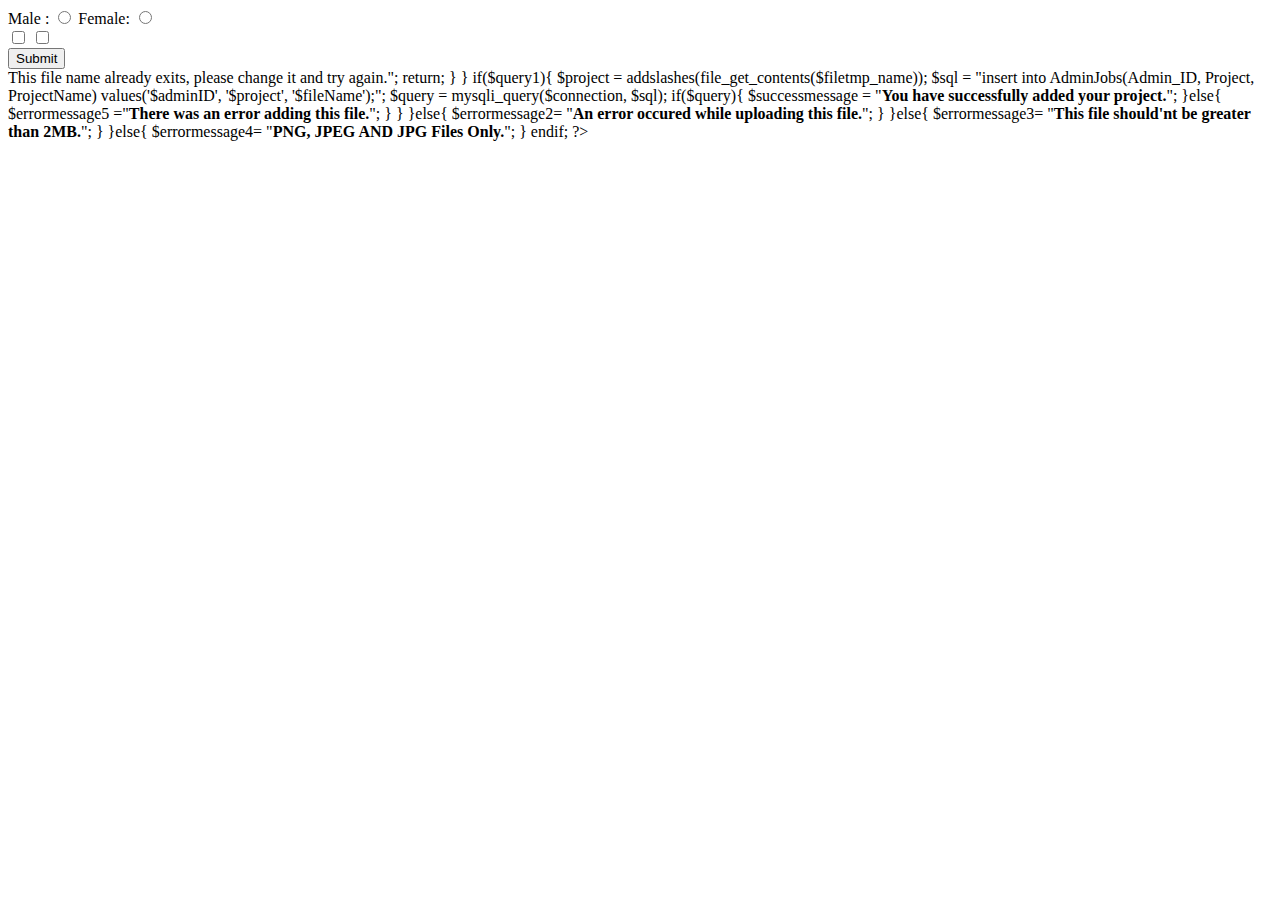
<file: Rapid/test.html>
<!doctype html> 
<html>
	<head> 
		<title> Input </title>
	</head>
	<body>
		<form action="php.php" method="post">
			Male : <input type="radio" name="gender">
			Female: <input type="radio" name="gender">
			<br>
			<input type="checkbox" name="box" value="good">
			<input type="checkbox" name="box1" value="bad">


<br>

			<input type="submit" name="submit">
		</form>
		<script>
			
		</script>
	</body>
 </html>



 <?php
$errormessage1 =$errormessage2=$errormessage3=$errormessage4=$errormessage5=$successmessage="";
if( $_SERVER['REQUEST_METHOD']=="POST" && isset($_POST['upload']) ):

        //var_dump($_SESSION);
        $adminID = $_SESSION['Admin_ID'];

$file = $_FILES['file'];
//print_r($file);
    $fileName = $_FILES['file']['name'];
    $filesize = $_FILES['file']['size'];
    $filetmp_name = $_FILES['file']['tmp_name'];
    $fileerror = $_FILES['file']['error'];
$explode = explode('.', $fileName);
    $extension = strtolower(end($explode));
$allowedExtension = array('png', 'jpeg', 'jpg');
    if( in_array($extension, $allowedExtension) ){
        if($filesize < 2000000){
            if($fileerror == 0){
 $connection = mysqli_connect('localhost', 'root', '', 'AlertNeon');
                        $sql1 ="select ProjectName from AdminJobs where Admin_ID='$adminID';";
                        $query1 = mysqli_query($connection, $sql1);
//$fetch = mysqli_fetch_assoc($query1);
               while($fetch = mysqli_fetch_assoc($query1)){
               if(  $fetch['ProjectName'] == $fileName  ){
       $errormessage1= "<b>This file name already exits, please change it and try again.</b>";
       return;
                        }
              }
                        if($query1){
       $project = addslashes(file_get_contents($filetmp_name));
              $sql = "insert into AdminJobs(Admin_ID, Project, ProjectName) values('$adminID', '$project', '$fileName');";
                $query = mysqli_query($connection, $sql);
                if($query){
                $successmessage = "<b>You have successfully added your project.</b>";
                }else{
                $errormessage5 ="<b>There was an error adding this file.</b>";
                }
                        }

            }else{
            $errormessage2= "<b>An error occured while uploading this file.</b>";

            }
        }else{
        $errormessage3= "<b>This file should'nt be greater than 2MB.</b>";

        }
        }else{
        $errormessage4= "<b>PNG, JPEG AND JPG Files Only.</b>";

        }


endif;


?>
</file>
<file: Rapid/Rapid/css/style.css>
/*
  Theme Name: Rapid
  Theme URL: https://bootstrapmade.com/rapid-multipurpose-bootstrap-business-template/
  Author: BootstrapMade.com
  License: https://bootstrapmade.com/license/
*/

/*--------------------------------------------------------------
# General
--------------------------------------------------------------*/

body {
  background: #fff;
  color: #444;
  font-family: "Open Sans", sans-serif;
}

a {
  color: #1bb1dc;
  transition: 0.5s;
}

a:hover,
a:active,
a:focus {
  color: #0a98c0;
  outline: none;
  text-decoration: none;
}

p {
  padding: 0;
  margin: 0 0 30px 0;
}

h1,
h2,
h3,
h4,
h5,
h6 {
  font-family: "Montserrat", sans-serif;
  font-weight: 400;
  margin: 0 0 20px 0;
  padding: 0;
}

/* Back to top button */

.back-to-top {
  position: fixed;
  display: none;
  background: #1bb1dc;
  color: #fff;
  width: 44px;
  height: 44px;
  text-align: center;
  line-height: 1;
  font-size: 16px;
  border-radius: 50%;
  right: 15px;
  bottom: 15px;
  transition: background 0.5s;
  z-index: 11;
}

.back-to-top i {
  padding-top: 12px;
  color: #fff;
}

/* Prelaoder */

#preloader {
  position: fixed;
  top: 0;
  left: 0;
  right: 0;
  bottom: 0;
  z-index: 9999;
  overflow: hidden;
  background: #fff;
}

#preloader:before {
  content: "";
  position: fixed;
  top: calc(50% - 30px);
  left: calc(50% - 30px);
  border: 6px solid #f2f2f2;
  border-top: 6px solid #1bb1dc;
  border-radius: 50%;
  width: 60px;
  height: 60px;
  -webkit-animation: animate-preloader 1s linear infinite;
  animation: animate-preloader 1s linear infinite;
}

@-webkit-keyframes animate-preloader {
  0% {
    -webkit-transform: rotate(0deg);
    transform: rotate(0deg);
  }

  100% {
    -webkit-transform: rotate(360deg);
    transform: rotate(360deg);
  }
}

@keyframes animate-preloader {
  0% {
    -webkit-transform: rotate(0deg);
    transform: rotate(0deg);
  }

  100% {
    -webkit-transform: rotate(360deg);
    transform: rotate(360deg);
  }
}

/*--------------------------------------------------------------
# Top Bar
--------------------------------------------------------------*/

#topbar {
  padding: 0 0 10px 0;
  font-size: 14px;
  transition: all 0.5s;
}

#topbar .social-links {
  text-align: right;
}

#topbar .social-links a {
  color: #535074;
  padding: 4px 12px;
  display: inline-block;
  line-height: 1px;
}

#topbar .social-links a:hover {
  color: #1bb1dc;
}

#topbar .social-links a:first-child {
  border-left: 0;
}

/*--------------------------------------------------------------
# Header
--------------------------------------------------------------*/

#header {
  height: 110px;
  transition: all 0.5s;
  z-index: 997;
  transition: all 0.5s;
  padding: 20px 0;
  position: fixed;
  left: 0;
  top: 0;
  right: 0;
  transition: all 0.5s;
  z-index: 997;
}

#header.header-scrolled,
#header.header-pages {
  height: 70px;
  padding: 15px 0;
  background-color: #fff;
  box-shadow: 0px 0px 30px rgba(127, 137, 161, 0.3);
}

#header.header-scrolled #topbar,
#header.header-pages #topbar {
  display: none;
}

#header .logo h1 {
  font-size: 36px;
  margin: 0;
  padding: 0;
  line-height: 1;
  font-weight: 400;
  letter-spacing: 3px;
  text-transform: uppercase;
}

#header .logo h1 a,
#header .logo h1 a:hover {
  color: #413e66;
  text-decoration: none;
}

#header .logo img {
  padding: 0;
  margin: 7px 0;
  max-height: 26px;
}

.main-pages {
  margin-top: 60px;
}

/*--------------------------------------------------------------
# Intro Section
--------------------------------------------------------------*/

#intro {
  width: 100%;
  height: 100vh;
  position: relative;
  background: #f5f8fd url("../img/intro-bg.jpg") center top no-repeat;
  background-size: cover;
}

#intro .intro-info h2 {
  color: #413e66;
  margin-bottom: 40px;
  font-size: 48px;
  font-weight: 700;
}

#intro .intro-info h2 span {
  color: #1bb1dc;
}

#intro .intro-info .btn-get-started,
#intro .intro-info .btn-services {
  font-family: "Montserrat", sans-serif;
  font-size: 13px;
  font-weight: 600;
  text-transform: uppercase;
  letter-spacing: 1px;
  display: inline-block;
  padding: 10px 32px;
  border-radius: 4px;
  transition: 0.5s;
  color: #fff;
  background: #1bb1dc;
  color: #fff;
}

#intro .intro-info .btn-get-started:hover,
#intro .intro-info .btn-services:hover {
  background: #0a98c0;
}

/*--------------------------------------------------------------
# Navigation Menu
--------------------------------------------------------------*/

/* Desktop Navigation */

.main-nav {
  /* Drop Down */
  /* Deep Drop Down */
}

.main-nav,
.main-nav * {
  margin: 0;
  padding: 0;
  list-style: none;
}

.main-nav > ul > li {
  position: relative;
  white-space: nowrap;
  float: left;
}

.main-nav a {
  display: block;
  position: relative;
  color: #413e66;
  padding: 10px 15px;
  transition: 0.3s;
  font-size: 14px;
  font-family: "Open Sans", sans-serif;
  text-transform: uppercase;
  font-weight: 600;
}

.main-nav a:hover,
.main-nav .active > a,
.main-nav li:hover > a {
  color: #1bb1dc;
  text-decoration: none;
}

.main-nav .drop-down ul {
  display: block;
  position: absolute;
  left: 0;
  top: calc(100% - 30px);
  z-index: 99;
  opacity: 0;
  visibility: hidden;
  padding: 10px 0;
  background: #fff;
  box-shadow: 0px 0px 30px rgba(127, 137, 161, 0.25);
  transition: ease all 0.3s;
}

.main-nav .drop-down:hover > ul {
  opacity: 1;
  top: 100%;
  visibility: visible;
}

.main-nav .drop-down li {
  min-width: 180px;
  position: relative;
}

.main-nav .drop-down ul a {
  padding: 10px 20px;
  font-size: 14px;
  font-weight: 500;
  text-transform: none;
  color: #065e77;
}

.main-nav .drop-down ul a:hover,
.main-nav .drop-down ul .active > a,
.main-nav .drop-down ul li:hover > a {
  color: #1bb1dc;
}

.main-nav .drop-down > a:after {
  content: "\f107";
  font-family: FontAwesome;
  padding-left: 10px;
}

.main-nav .drop-down .drop-down ul {
  top: 0;
  left: calc(100% - 30px);
}

.main-nav .drop-down .drop-down:hover > ul {
  opacity: 1;
  top: 0;
  left: 100%;
}

.main-nav .drop-down .drop-down > a {
  padding-right: 35px;
}

.main-nav .drop-down .drop-down > a:after {
  content: "\f105";
  position: absolute;
  right: 15px;
}

/* Mobile Navigation */

.mobile-nav {
  position: fixed;
  top: 0;
  bottom: 0;
  z-index: 9999;
  overflow-y: auto;
  left: -260px;
  width: 260px;
  padding-top: 18px;
  background: rgba(40, 38, 70, 0.8);
  transition: 0.4s;
}

.mobile-nav * {
  margin: 0;
  padding: 0;
  list-style: none;
}

.mobile-nav a {
  display: block;
  position: relative;
  color: #fff;
  padding: 10px 20px;
  font-weight: 500;
}

.mobile-nav a:hover,
.mobile-nav .active > a,
.mobile-nav li:hover > a {
  color: #8dc2fa;
  text-decoration: none;
}

.mobile-nav .drop-down > a:after {
  content: "\f078";
  font-family: FontAwesome;
  padding-left: 10px;
  position: absolute;
  right: 15px;
}

.mobile-nav .active.drop-down > a:after {
  content: "\f077";
}

.mobile-nav .drop-down > a {
  padding-right: 35px;
}

.mobile-nav .drop-down ul {
  display: none;
  overflow: hidden;
}

.mobile-nav .drop-down li {
  padding-left: 20px;
}

.mobile-nav-toggle {
  position: fixed;
  right: 0;
  top: 0;
  z-index: 9998;
  border: 0;
  background: none;
  font-size: 24px;
  transition: all 0.4s;
  outline: none !important;
  line-height: 1;
  cursor: pointer;
  text-align: right;
}

.mobile-nav-toggle i {
  margin: 18px 18px 0 0;
  color: #065e77;
}

.mobile-nav-overly {
  width: 100%;
  height: 100%;
  z-index: 9997;
  top: 0;
  left: 0;
  position: fixed;
  background: rgba(40, 38, 70, 0.8);
  overflow: hidden;
  display: none;
}

.mobile-nav-active {
  overflow: hidden;
}

.mobile-nav-active .mobile-nav {
  left: 0;
}

.mobile-nav-active .mobile-nav-toggle i {
  color: #fff;
}

/*--------------------------------------------------------------
# Sections
--------------------------------------------------------------*/

/* Sections Header
--------------------------------*/

.section-header h3 {
  font-size: 36px;
  color: #413e66;
  text-align: center;
  font-weight: 700;
  position: relative;
  font-family: "Montserrat", sans-serif;
}

.section-header p {
  text-align: center;
  margin: auto;
  font-size: 15px;
  padding-bottom: 60px;
  color: #535074;
  width: 50%;
}

/* Section with background
--------------------------------*/

.section-bg {
  background: #f5f8fd;
}

/* About Us Section
--------------------------------*/

#about {
  padding: 80px 0;
}

#about .about-content {
  padding-top: 40px;
}

#about .about-content h2 {
  color: #413e66;
  font-family: "Montserrat", sans-serif;
  font-weight: 700;
}

#about .about-content h3 {
  color: #696592;
  font-weight: 400;
  font-size: 22px;
  font-style: italic;
}

#about .about-content ul {
  list-style: none;
  padding: 0;
}

#about .about-content ul li {
  padding-bottom: 10px;
}

#about .about-content ul li i {
  font-size: 20px;
  padding-right: 4px;
  color: #1bb1dc;
}

#about .about-img {
  position: relative;
  margin: 30px 30px 30px 30px;
}

#about .about-img img {
  width: 100%;
  border: 8px solid #fff;
  transition: .5s;
}

#about .about-img img:hover {
  width: 100%;
  -webkit-transform: scale(1.03);
  transform: scale(1.03);
}

#about .about-img::before {
  position: absolute;
  left: -31px;
  top: -30px;
  width: 90%;
  height: 92%;
  z-index: -1;
  content: '';
  background-color: #ebf1fa;
  transition: .5s;
}

#about .about-img::after {
  position: absolute;
  right: -31px;
  bottom: -30px;
  width: 90%;
  height: 92%;
  z-index: -1;
  content: '';
  background-color: #ebf1fa;
  transition: .5s;
}

/* Services Section
--------------------------------*/

#services {
  padding: 60px 0 40px 0;
}

#services .box {
  padding: 30px;
  position: relative;
  overflow: hidden;
  border-radius: 10px;
  margin: 0 10px 40px 10px;
  background: #fff;
  box-shadow: 0 10px 29px 0 rgba(68, 88, 144, 0.1);
  transition: all 0.3s ease-in-out;
  text-align: center;
}

#services .box:hover {
  -webkit-transform: scale(1.1);
  transform: scale(1.1);
}

#services .icon {
  margin: 0 auto 15px auto;
  padding-top: 12px;
  display: inline-block;
  text-align: center;
  border-radius: 50%;
  width: 60px;
  height: 60px;
}

#services .icon i {
  font-size: 36px;
  line-height: 1;
}

#services .title {
  font-weight: 700;
  margin-bottom: 15px;
  font-size: 18px;
}

#services .title a {
  color: #111;
}

#services .box:hover .title a {
  color: #1bb1dc;
}

#services .description {
  font-size: 14px;
  line-height: 28px;
  margin-bottom: 0;
  text-align: left;
}

/* Why Us Section
--------------------------------*/

#why-us {
  padding: 60px 0;
}

#why-us .why-us-content .features {
  margin: 0 0 15px 0;
  padding: 0;
  transition: 0.3s ease-in-out;
}

#why-us .why-us-content .features i {
  font-size: 36px;
  float: left;
}

#why-us .why-us-content .features h4 {
  font-size: 24px;
  font-weight: 600;
  margin-left: 56px;
  color: #413e66;
  margin-bottom: 5px;
}

#why-us .why-us-content .features p {
  font-size: 16px;
  margin-left: 56px;
  color: #555186;
}

#why-us .counters {
  padding-top: 40px;
}

#why-us .counters span {
  font-family: "Montserrat", sans-serif;
  font-weight: bold;
  font-size: 48px;
  display: block;
  color: #555186;
}

#why-us .counters p {
  padding: 0;
  margin: 0 0 20px 0;
  font-family: "Montserrat", sans-serif;
  font-size: 14px;
  color: #8a87b6;
}

/* Call To Action Section
--------------------------------*/

#call-to-action {
  background: #2d2b46;
  background-size: cover;
  padding: 40px 0;
}

#call-to-action .cta-title {
  color: #fff;
  font-size: 28px;
  font-weight: 700;
}

#call-to-action .cta-text {
  color: #fff;
}

#call-to-action .cta-btn {
  font-family: "Montserrat", sans-serif;
  font-weight: 700;
  font-size: 16px;
  letter-spacing: 1px;
  display: inline-block;
  padding: 8px 26px;
  border-radius: 3px;
  transition: 0.5s;
  margin: 10px;
  border: 3px solid #fff;
  color: #fff;
}

#call-to-action .cta-btn:hover {
  background: #1bb1dc;
  border: 3px solid #1bb1dc;
}

/* Features Section
--------------------------------*/

#features {
  padding: 80px 0;
}

#features h4 {
  font-weight: 600;
  font-size: 24px;
}

/* Portfolio Section
--------------------------------*/

#portfolio {
  padding: 60px 0;
}

#portfolio #portfolio-flters {
  padding: 0;
  margin: 5px 0 35px 0;
  list-style: none;
  text-align: center;
}

#portfolio #portfolio-flters li {
  cursor: pointer;
  margin: 15px 15px 15px 0;
  display: inline-block;
  padding: 6px 10px;
  font-size: 16px;
  line-height: 20px;
  color: #413e66;
  margin-bottom: 5px;
  transition: all 0.3s ease-in-out;
}

#portfolio #portfolio-flters li:hover,
#portfolio #portfolio-flters li.filter-active {
  color: #1bb1dc;
}

#portfolio #portfolio-flters li:last-child {
  margin-right: 0;
}

#portfolio .portfolio-item {
  position: relative;
  overflow: hidden;
  margin-bottom: 30px;
}

#portfolio .portfolio-item .portfolio-wrap {
  overflow: hidden;
  position: relative;
  margin: 0;
}

#portfolio .portfolio-item .portfolio-wrap:hover img {
  opacity: 0.4;
  transition: 0.3s;
}

#portfolio .portfolio-item .portfolio-wrap .portfolio-info {
  position: absolute;
  top: 0;
  right: 0;
  bottom: 0;
  left: 0;
  display: -webkit-box;
  display: -webkit-flex;
  display: -ms-flexbox;
  display: flex;
  -webkit-box-pack: center;
  -webkit-justify-content: center;
  -ms-flex-pack: center;
  justify-content: center;
  -webkit-box-align: center;
  -webkit-align-items: center;
  -ms-flex-align: center;
  align-items: center;
  -webkit-box-orient: vertical;
  -webkit-box-direction: normal;
  -webkit-flex-direction: column;
  -ms-flex-direction: column;
  flex-direction: column;
  text-align: center;
  opacity: 0;
  transition: 0.2s linear;
}

#portfolio .portfolio-item .portfolio-wrap .portfolio-info h4 {
  font-size: 22px;
  line-height: 1px;
  font-weight: 700;
  margin-bottom: 14px;
  padding-bottom: 0;
}

#portfolio .portfolio-item .portfolio-wrap .portfolio-info h4 a {
  color: #fff;
}

#portfolio .portfolio-item .portfolio-wrap .portfolio-info h4 a:hover {
  color: #1bb1dc;
}

#portfolio .portfolio-item .portfolio-wrap .portfolio-info p {
  padding: 0;
  margin: 0;
  color: #f8fcff;
  font-weight: 500;
  font-size: 14px;
  text-transform: uppercase;
}

#portfolio .portfolio-item .portfolio-wrap .portfolio-info .link-preview,
#portfolio .portfolio-item .portfolio-wrap .portfolio-info .link-details {
  display: inline-block;
  line-height: 1;
  text-align: center;
  width: 36px;
  height: 36px;
  background: #1bb1dc;
  border-radius: 50%;
  margin: 10px 4px 0 4px;
}

#portfolio .portfolio-item .portfolio-wrap .portfolio-info .link-preview i,
#portfolio .portfolio-item .portfolio-wrap .portfolio-info .link-details i {
  padding-top: 6px;
  font-size: 22px;
  color: #fff;
}

#portfolio .portfolio-item .portfolio-wrap .portfolio-info .link-preview:hover,
#portfolio .portfolio-item .portfolio-wrap .portfolio-info .link-details:hover {
  background: #42c3e8;
}

#portfolio .portfolio-item .portfolio-wrap .portfolio-info .link-preview:hover i,
#portfolio .portfolio-item .portfolio-wrap .portfolio-info .link-details:hover i {
  color: #fff;
}

#portfolio .portfolio-item .portfolio-wrap:hover {
  background: #282646;
}

#portfolio .portfolio-item .portfolio-wrap:hover .portfolio-info {
  opacity: 1;
}

/* Testimonials Section
--------------------------------*/

#testimonials {
  padding: 60px 0;
}

#testimonials .section-header {
  margin-bottom: 40px;
}

#testimonials .testimonial-item .testimonial-img {
  width: 120px;
  border-radius: 50%;
  border: 4px solid #fff;
  float: left;
}

#testimonials .testimonial-item h3 {
  font-size: 20px;
  font-weight: bold;
  margin: 10px 0 5px 0;
  color: #111;
  margin-left: 140px;
}

#testimonials .testimonial-item h4 {
  font-size: 14px;
  color: #999;
  margin: 0 0 15px 0;
  margin-left: 140px;
}

#testimonials .testimonial-item p {
  font-style: italic;
  margin: 0 0 15px 140px;
}

#testimonials .owl-nav,
#testimonials .owl-dots {
  margin-top: 5px;
  text-align: center;
}

#testimonials .owl-dot {
  display: inline-block;
  margin: 0 5px;
  width: 12px;
  height: 12px;
  border-radius: 50%;
  background-color: #ddd;
}

#testimonials .owl-dot.active {
  background-color: #1bb1dc;
}

/* Team Section
--------------------------------*/

#team {
  padding: 60px 0;
}

#team .member {
  text-align: center;
  margin-bottom: 20px;
  position: relative;
  overflow: hidden;
}

#team .member .member-info {
  display: -webkit-box;
  display: -webkit-flex;
  display: -ms-flexbox;
  display: flex;
  -webkit-box-pack: center;
  -webkit-justify-content: center;
  -ms-flex-pack: center;
  justify-content: center;
  -webkit-box-align: center;
  -webkit-align-items: center;
  -ms-flex-align: center;
  align-items: center;
  position: absolute;
  bottom: 0;
  left: 0;
  right: 0;
  transition: 0.2s;
  padding: 15px 0;
  background: rgba(29, 28, 41, 0.6);
}

#team .member .member-info-content {
  transition: margin 0.2s;
  height: 40px;
  transition: height 0.4s;
}

#team .member:hover .member-info {
  transition: 0.4s;
}

#team .member:hover .member-info-content {
  height: 80px;
}

#team .member h4 {
  font-weight: 700;
  margin-bottom: 2px;
  font-size: 18px;
  color: #fff;
}

#team .member span {
  font-style: italic;
  display: block;
  font-size: 13px;
  color: #fff;
}

#team .member .social {
  margin-top: 15px;
}

#team .member .social a {
  transition: none;
  color: #fff;
}

#team .member .social a:hover {
  color: #1bb1dc;
}

#team .member .social i {
  font-size: 18px;
  margin: 0 2px;
}

/* Clients Section
--------------------------------*/

#clients {
  padding: 60px 0;
}

#clients img {
  max-width: 80%;
  opacity: 0.5;
  transition: 0.3s;
  padding: 15px 0;
}

#clients img:hover {
  opacity: 1;
}

#clients .owl-nav,
#clients .owl-dots {
  margin-top: 5px;
  text-align: center;
}

#clients .owl-dot {
  display: inline-block;
  margin: 0 5px;
  width: 12px;
  height: 12px;
  border-radius: 50%;
  background-color: #ddd;
}

#clients .owl-dot.active {
  background-color: #1bb1dc;
}

/* Pricing Section
--------------------------------*/

#pricing {
  padding: 80px 0;
}

#pricing .card {
  border: 0;
  border-radius: 0px;
  box-shadow: 0 3px 0px 0 rgba(65, 62, 102, 0.08);
  transition: all .3s ease-in-out;
  padding: 36px 0;
  position: relative;
}

#pricing .card:after {
  content: '';
  position: absolute;
  top: 0;
  left: 0;
  width: 0%;
  height: 5px;
  background-color: #1bb1dc;
  transition: 0.5s;
}

#pricing .card:hover {
  -webkit-transform: scale(1.05);
  transform: scale(1.05);
  box-shadow: 0 20px 35px 0 rgba(0, 0, 0, 0.08);
}

#pricing .card:hover:after {
  width: 100%;
}

#pricing .card .card-header {
  background-color: white;
  border-bottom: 0px;
  -moz-text-align-last: center;
  text-align-last: center;
}

#pricing .card .card-title {
  margin-bottom: 16px;
  color: #535074;
}

#pricing .card .card-block {
  padding-top: 0;
  text-align: center;
}

#pricing .card .list-group-item {
  border: 0px;
  padding: 6px;
  color: #413e66;
  font-weight: 300;
}

#pricing .card h3 {
  font-size: 64px;
  margin-bottom: 0px;
  color: #535074;
}

#pricing .card h3 .currency {
  font-size: 30px;
  position: relative;
  font-weight: 400;
  top: -30px;
  letter-spacing: 0px;
}

#pricing .card h3 .period {
  font-size: 16px;
  color: #6c67a3;
  letter-spacing: 0px;
}

#pricing .card .list-group {
  margin-bottom: 15px;
}

#pricing .card .btn {
  text-transform: uppercase;
  font-size: 13px;
  font-weight: 500;
  color: #5f5b96;
  border-radius: 0;
  padding: 10px 24px;
  letter-spacing: 1px;
  border-radius: 3px;
  display: inline-block;
  background: #1bb1dc;
  color: #fff;
}

#pricing .card .btn:hover {
  background: #0a98c0;
}

/* Frequently Asked Questions Section
--------------------------------*/

#faq {
  padding: 60px 0;
  overflow: hidden;
}

#faq #faq-list {
  padding: 0;
  list-style: none;
}

#faq #faq-list li {
  border-bottom: 1px solid #ebebeb;
}

#faq #faq-list a {
  padding: 22px 0;
  display: block;
  position: relative;
  font-family: "Montserrat", sans-serif;
  font-size: 20px;
  line-height: 1;
  font-weight: 400;
  padding-right: 20px;
}

#faq #faq-list i {
  font-size: 24px;
  position: absolute;
  right: 0;
  top: 20px;
}

#faq #faq-list p {
  margin-bottom: 20px;
}

#faq #faq-list a.collapse {
  color: #1bb1dc;
}

#faq #faq-list a.collapsed {
  color: #000;
}

#faq #faq-list a.collapsed i::before {
  content: "\f2c7" !important;
}

/*--------------------------------------------------------------
# Footer
--------------------------------------------------------------*/

#footer {
  padding: 0 0 30px 0;
  font-size: 14px;
  background: #fff;
}

#footer .footer-top {
  padding: 60px 0 30px 0;
  background: #f5f8fd;
}

#footer .footer-top .footer-info {
  margin-bottom: 30px;
}

#footer .footer-top .footer-info h3 {
  font-size: 34px;
  margin: 0 0 20px 0;
  padding: 2px 0 2px 0;
  line-height: 1;
  font-family: "Montserrat", sans-serif;
  color: #413e66;
  font-weight: 400;
  letter-spacing: 3px;
  text-transform: uppercase;
}

#footer .footer-top .footer-info p {
  font-size: 13px;
  line-height: 24px;
  margin-bottom: 0;
  font-family: "Montserrat", sans-serif;
  color: #535074;
}

#footer .footer-top .social-links a {
  font-size: 18px;
  display: inline-block;
  background: #1bb1dc;
  color: #fff;
  line-height: 1;
  padding: 8px 0;
  margin-right: 4px;
  border-radius: 50%;
  text-align: center;
  width: 36px;
  height: 36px;
  transition: 0.3s;
}

#footer .footer-top .social-links a:hover {
  background: #0a98c0;
  color: #fff;
}

#footer .footer-top h4 {
  font-size: 14px;
  font-weight: bold;
  color: #413e66;
  text-transform: uppercase;
  position: relative;
  padding-bottom: 10px;
}

#footer .footer-top .footer-links {
  margin-bottom: 30px;
}

#footer .footer-top .footer-links ul {
  list-style: none;
  padding: 0;
  margin: 0;
}

#footer .footer-top .footer-links ul li {
  padding: 8px 0;
}

#footer .footer-top .footer-links ul li:first-child {
  padding-top: 0;
}

#footer .footer-top .footer-links ul a {
  color: #696592;
}

#footer .footer-top .footer-links ul a:hover {
  color: #1bb1dc;
}

#footer .footer-top .footer-contact {
  margin-bottom: 30px;
}

#footer .footer-top .footer-contact p {
  line-height: 26px;
}

#footer .footer-top .footer-newsletter {
  margin-bottom: 30px;
}

#footer .footer-top .footer-newsletter input[type="email"] {
  border: 0;
  padding: 6px 8px;
  width: 65%;
  border: 1px solid #d9dde6;
}

#footer .footer-top .footer-newsletter input[type="submit"] {
  background: #1bb1dc;
  border: 1px solid #1bb1dc;
  width: 35%;
  padding: 6px 0;
  text-align: center;
  color: #fff;
  transition: 0.3s;
  cursor: pointer;
}

#footer .footer-top .footer-newsletter input[type="submit"]:hover {
  background: #0a98c0;
}

#footer .footer-top .form .form-group {
  margin-bottom: 15px;
}

#footer .footer-top .form #sendmessage {
  color: #fff;
  background: #1bb1dc;
  display: none;
  text-align: center;
  padding: 15px;
  font-weight: 600;
  margin-bottom: 15px;
}

#footer .footer-top .form #errormessage {
  color: #fff;
  display: none;
  background: red;
  text-align: center;
  padding: 15px;
  font-weight: 600;
  margin-bottom: 15px;
}

#footer .footer-top .form #sendmessage.show,
#footer .footer-top .form #errormessage.show,
#footer .footer-top .form .show {
  display: block;
}

#footer .footer-top .form .validation {
  color: red;
  display: none;
  margin: 0 0 20px;
  font-weight: 400;
  font-size: 13px;
}

#footer .footer-top .form label {
  color: #413e66;
  font-weight: 500;
}

#footer .footer-top .form input,
#footer .footer-top .form textarea {
  border-radius: 0;
  box-shadow: none;
  border: 1px solid #dce1ec;
  font-size: 14px;
}

#footer .footer-top .form input::-webkit-input-placeholder,
#footer .footer-top .form textarea::-webkit-input-placeholder {
  color: #a2a0bd;
}

#footer .footer-top .form input::-moz-placeholder,
#footer .footer-top .form textarea::-moz-placeholder {
  color: #a2a0bd;
}

#footer .footer-top .form input:-ms-input-placeholder,
#footer .footer-top .form textarea:-ms-input-placeholder {
  color: #a2a0bd;
}

#footer .footer-top .form input::placeholder,
#footer .footer-top .form textarea::placeholder {
  color: #a2a0bd;
}

#footer .footer-top .form button[type="submit"] {
  background: #1bb1dc;
  border: 0;
  border-radius: 3px;
  padding: 8px 30px;
  color: #fff;
  transition: 0.3s;
}

#footer .footer-top .form button[type="submit"]:hover {
  background: #0a98c0;
  cursor: pointer;
}

#footer .copyright {
  text-align: center;
  padding-top: 30px;
  color: #535074;
  font-size: 15px;
}

#footer .credits {
  text-align: center;
  font-size: 14px;
  padding-top: 4px;
  color: #8582a8;
}

#footer .credits a {
  color: #1bb1dc;
}

#footer .credits a:hover {
  color: #0a98c0;
}

/*--------------------------------------------------------------
# Responsive Media Queries
--------------------------------------------------------------*/

@media (min-width: 991px) {
  #call-to-action .cta-btn-container {
    display: -webkit-box;
    display: -webkit-flex;
    display: -ms-flexbox;
    display: flex;
    -webkit-box-align: center;
    -webkit-align-items: center;
    -ms-flex-align: center;
    align-items: center;
    -webkit-box-pack: end;
    -webkit-justify-content: flex-end;
    -ms-flex-pack: end;
    justify-content: flex-end;
  }
}

@media (min-width: 992px) {
  #intro .intro-info {
    padding-top: 80px;
  }

  #testimonials .testimonial-item p {
    width: 80%;
  }
}

@media (max-width: 991px) {
  #topbar {
    display: none;
  }

  #header {
    height: 70px;
    padding: 15px 0;
  }

  #header .logo h1 {
    font-size: 28px;
    padding: 8px 0;
  }

  #why-us .why-us-content {
    padding-top: 30px;
  }

  #pricing {
    padding-bottom: 30px;
  }

  #pricing .card {
    margin-bottom: 50px;
  }
}

@media (max-width: 768px) {
  .back-to-top {
    bottom: 15px;
  }

  #faq #faq-list a {
    font-size: 18px;
  }

  #faq #faq-list i {
    top: 13px;
  }
}

@media (max-width: 767px) {
  #intro {
    height: auto;
    padding: 80px 0 60px 0;
  }

  #intro .container {
    height: auto !important;
  }

  #intro .intro-img {
    width: 80%;
  }

  #intro .intro-info {
    text-align: center;
    padding-top: 40px;
  }

  #intro .intro-info h2 {
    font-size: 34px;
    margin-bottom: 30px;
  }

  .section-header p {
    width: 100%;
  }

  #testimonials .testimonial-item {
    text-align: center;
  }

  #testimonials .testimonial-item .testimonial-img {
    float: none;
    margin: auto;
  }

  #testimonials .testimonial-item h3,
  #testimonials .testimonial-item h4,
  #testimonials .testimonial-item p {
    margin-left: 0;
  }
}

@media (max-width: 574px) {
  #footer .footer-top .social-links a {
    margin-bottom: 25px;
  }
}
</file>
